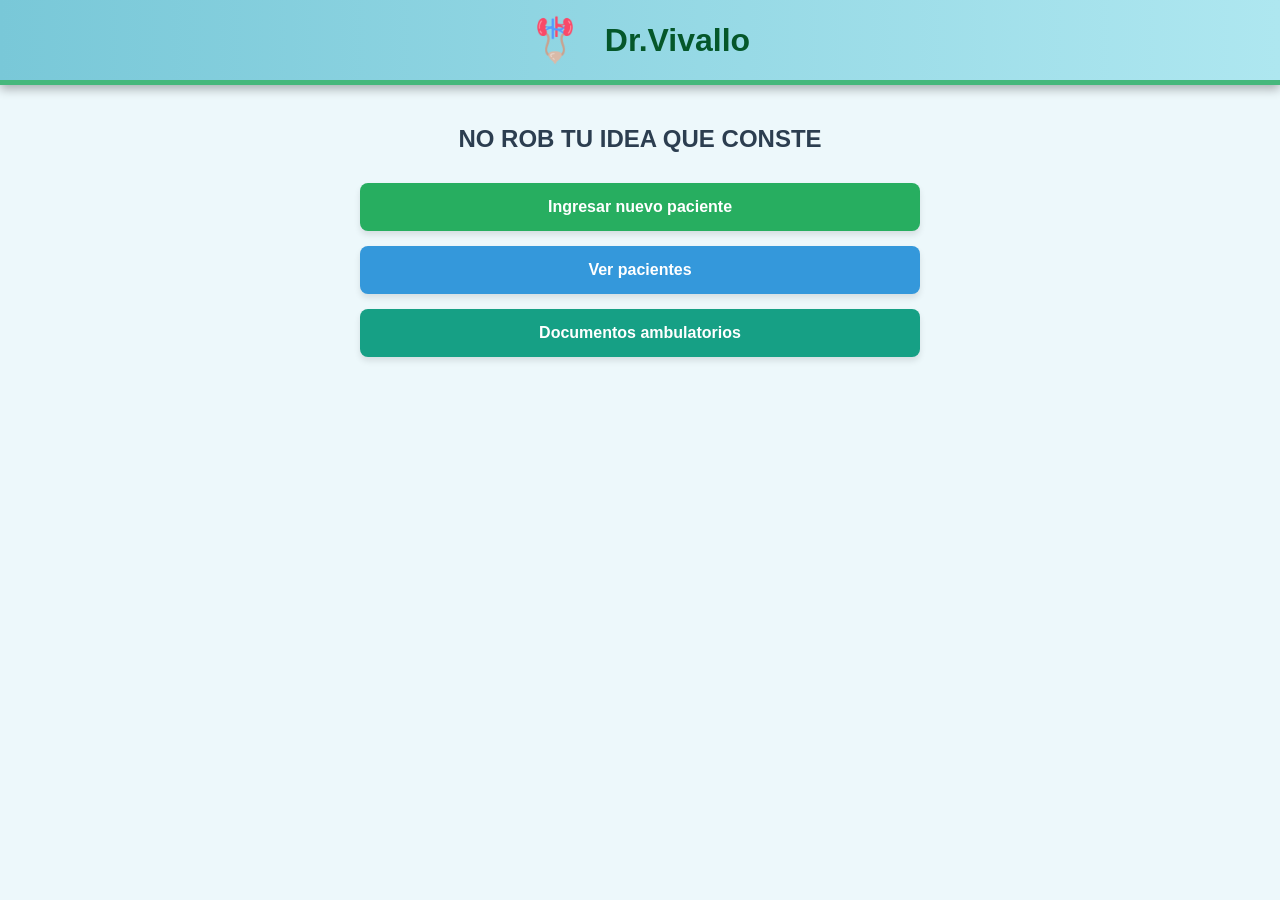
<file: index.html>
<!DOCTYPE html>
<html lang="es">
<head>
    <meta name="viewport" content="width=device-width, initial-scale=1.0">
    <meta charset="UTF-8">
    <link rel="stylesheet" href="estilos.css">
    <title>Nikolaus APP</title>
    <style>
        .menu-botones button {
            width: 100%;
            padding: 15px;
            margin-bottom: 15px;
            font-size: 16px;
            border-radius: 8px;
            border: none;
            cursor: pointer;
            font-weight: bold;
            display: flex;
            align-items: center;
            justify-content: center;
            gap: 10px;
        }
        .btn-nuevo { background-color: #27ae60; color: white; }
        .btn-activos { background-color: #3498db; color: white; }
        .btn-ambulatorio { background-color: #16a085; color: white; }
        .menu-botones button:hover { opacity: 0.9; transform: translateY(-2px); transition: 0.2s; }

        @media (max-width: 640px) {
            .menu-botones {
                margin-top: 20px !important;
            }
            .menu-botones button {
                padding: 14px;
                font-size: 15px;
            }
        }
    </style>
</head>

<body>
    <header class="app-header">
        <div style="display: flex; align-items: center; justify-content: center; gap: 10px;">
            <img src="urinario.png" alt="Logo Urinario" style="height: 50px;">
            <h1 style="color: rgb(5, 87, 42); margin: 0;">Dr.Vivallo</h1>
        </div>
    </header>

    <div class="main-content">
        <h2 style="text-align: center; color: #2c3e50;">NO ROB TU IDEA QUE CONSTE</h2>

        <div class="menu-botones" style="margin-top:30px; max-width: 560px; margin-left:auto; margin-right:auto;">
            <button class="btn-nuevo" onclick="window.location.href='nuevopaciente.html'">Ingresar nuevo paciente</button>
            <button class="btn-activos" onclick="window.location.href='pacientes.html'">Ver pacientes</button>
            <button class="btn-ambulatorio" onclick="window.location.href='recetas.html'">Documentos ambulatorios</button>
        </div>
    </div>

    <script>
        localStorage.setItem("rol", "usuario");
    </script>
</body>
</html>
</file>
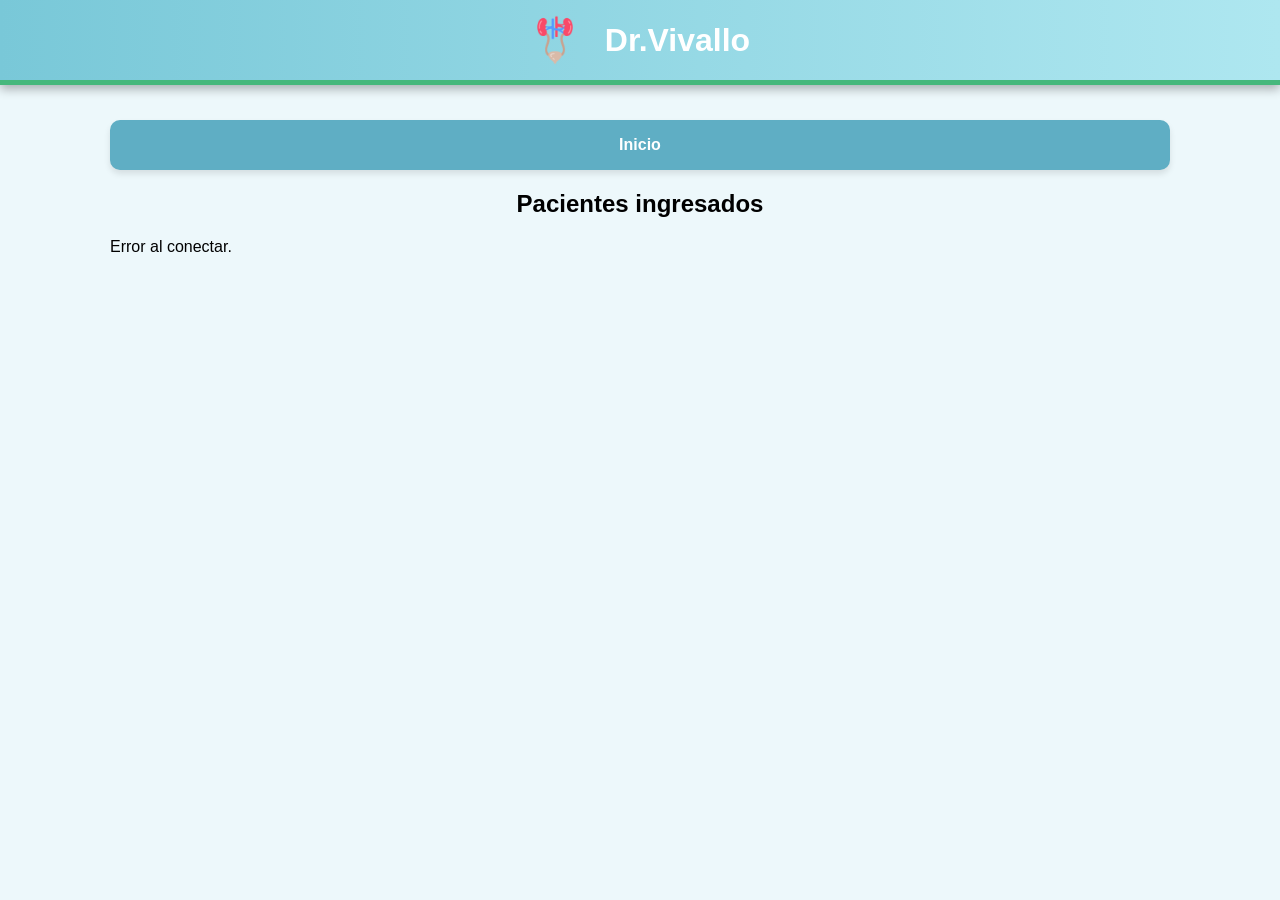
<file: documentos.html>
<!DOCTYPE html>
<html lang="es">
<head>
    <meta charset="UTF-8">
    <meta name="viewport" content="width=device-width, initial-scale=1.0">
    <title>Generar Documentos</title>
    <link rel="stylesheet" href="estilos.css">
    <style>
        :root {
            --verde-principal: #6fbf9d;
            --verde-suave: #e6f5ed;
            --verde-linea: #8cc7ab;
            --verde-texto: #2f6b58;
            --gris-texto: #4e6a61;
        }
        .selector-doc { display: grid; grid-template-columns: 1fr 1fr; gap: 15px; margin-top: 20px; }
        .btn-doc { padding: 20px; border-radius: 14px; border: 2px solid var(--verde-linea); background: linear-gradient(180deg, #ffffff 0%, #f4fbf7 100%); cursor: pointer; font-weight: bold; text-align: center; color: var(--verde-texto); }
        .btn-doc:hover { background: #edf8f1; }
        #contenedor-previa { display: none; margin-top: 20px; padding: 20px; background: #f9f9f9; border: 1px dashed #ccc; text-align: center; }
        #visualizador-hoja { display: flex; justify-content: center; }
        #visualizador-hoja iframe { width: 140mm; height: 198mm; border: 1px solid #dceee4; background: #fff; box-shadow: 0 0 10px rgba(0,0,0,0.08); }
        #area-impresion { display: none; background: linear-gradient(180deg, #f6fcf8 0%, #ffffff 18%); padding: 0; font-family: Georgia, "Times New Roman", serif; color: #000; text-align: left; box-shadow: 0 0 10px rgba(0,0,0,0.1); width: 140mm; min-height: 198mm; margin: 0 auto; box-sizing: border-box; overflow: hidden; border: 1px solid #dceee4; }
        @page { size: A5 portrait; margin: 10mm; }
        @media print {
            @page { size: A5 portrait; margin: 0; }
            html, body { width: 148mm; min-height: 210mm; margin: 0; padding: 0; }
            body * { display: none !important; }
            #contenedor-previa { display: block !important; padding: 0 !important; border: none !important; background: none !important; margin: 0 !important; }
            #area-impresion { display: block !important; position: absolute; left: 0; top: 0; width: 140mm; min-height: 198mm; box-shadow: none; padding: 0; border: none; margin: 0; }
        }
        .hoja-doc { min-height: 198mm; padding: 9mm 9mm 8mm; position: relative; box-sizing: border-box; display: flex; flex-direction: column; }
        .franja-doc { height: 6mm; background: linear-gradient(90deg, var(--verde-principal) 0%, #bde3cf 100%); margin: 0 -9mm 7mm; }
        .header-receta { display: flex; justify-content: space-between; gap: 10px; align-items: flex-start; padding-bottom: 5mm; border-bottom: 2px solid var(--verde-linea); margin-bottom: 5mm; }
        .marca-medica h2 { margin: 0; font-size: 20px; color: var(--verde-texto); letter-spacing: 0.2px; }
        .marca-medica p { margin: 2px 0 0; font-size: 10px; color: var(--gris-texto); letter-spacing: 1.8px; text-transform: uppercase; }
        .simbolo-medico { font-size: 31px; line-height: 1; color: var(--verde-principal); font-weight: bold; }
        .subtitulo-documento { display: flex; justify-content: space-between; align-items: center; gap: 10px; margin-bottom: 4mm; }
        .subtitulo-documento h3 { margin: 0; font-size: 12px; text-transform: uppercase; letter-spacing: 2.5px; color: var(--verde-texto); }
        .fecha-emision-doc { font-size: 10px; color: var(--gris-texto); }
        .datos-paciente { display: grid; grid-template-columns: 1fr 1fr; gap: 6px 12px; margin-bottom: 5mm; }
        .campo-linea { display: flex; align-items: flex-end; gap: 5px; min-width: 0; }
        .campo-linea .etiqueta { font-size: 10px; color: var(--gris-texto); white-space: nowrap; }
        .campo-linea .valor { flex: 1; min-height: 15px; border-bottom: 1px solid var(--verde-linea); font-size: 11px; color: #26473b; padding-bottom: 1px; }
        .rx-linea { display: flex; align-items: flex-start; gap: 8px; margin-bottom: 4mm; }
        .rx-marca { font-size: 26px; font-weight: bold; color: var(--verde-texto); line-height: 1; }
        #contenido-doc { min-height: 72mm; font-size: 13px; line-height: 1.45; white-space: pre-wrap; color: #243d34; }
        .checklist-examenes { display: none; margin-top: 14px; padding: 16px; border: 1px solid #d7e9df; border-radius: 12px; background: #f7fcf9; }
        .checklist-examenes h4 { margin: 0 0 12px; color: var(--verde-texto); }
        .lista-checks { display: grid; grid-template-columns: repeat(auto-fit, minmax(220px, 1fr)); gap: 10px 16px; }
        .item-check { display: flex; align-items: center; gap: 8px; color: #26473b; font-size: 15px; }
        .item-check input { width: 16px; height: 16px; accent-color: var(--verde-principal); }
        .campo-otros { margin-top: 14px; }
        .campo-otros label { display: block; margin-bottom: 6px; color: var(--verde-texto); font-weight: bold; }
        .campo-otros textarea { width: 100%; min-height: 90px; padding: 10px; border-radius: 8px; border: 1px solid #c7ddd2; font-size: 15px; resize: vertical; box-sizing: border-box; }
        .lista-examenes-impresion { display: grid; grid-template-columns: 1fr 1fr; gap: 6px 18px; width: 100%; }
        .examen-item-impresion { display: flex; align-items: flex-start; gap: 8px; break-inside: avoid; }
        .examen-casilla { font-size: 14px; line-height: 1.3; margin-top: 1px; }
        .examen-texto { flex: 1; white-space: normal; }
        .footer-receta { margin-top: auto; padding-top: 7mm; border-top: 1px solid #d8e8df; display: flex; justify-content: space-between; align-items: flex-end; gap: 14px; }
        .firma-area { width: 42%; text-align: center; }
        .firma-linea { border-top: 1px solid var(--verde-linea); margin-bottom: 6px; }
        .firma-area p { margin: 0; font-size: 10px; color: var(--gris-texto); }
        .medico-detalle { flex: 1; font-size: 10px; color: var(--gris-texto); }
        .medico-detalle p { margin: 3px 0; }
        @media (max-width: 700px) {
            .selector-doc { grid-template-columns: 1fr; }
            .datos-paciente { grid-template-columns: 1fr; }
            .lista-checks,
            .lista-examenes-impresion { grid-template-columns: 1fr; }
        }
    </style>
</head>
<body>
<header class="app-header">
    <h1>Receta Simple</h1>
</header>

<div class="main-content">
    <button class="btn-volver" onclick="window.location.href='pacientes.html'">Volver</button>
    <div id="info-paciente-cabecera" style="margin: 20px 0; font-weight: bold; color: #2c3e50;">
        Paciente: <strong id="nombre-display" style="color: #27ae60;">Cargando...</strong>
    </div>

    <div class="selector-doc" id="menu-inicial">
        <div class="btn-doc" onclick="generar('RECETA MEDICA')">Generar Receta</div>
        <div class="btn-doc" onclick="generar('ORDEN DE EXAMENES')">Orden de Examenes</div>
    </div>

    <div id="editor-documento" style="display:none; margin-top:20px;">
        <h3 id="titulo-redaccion">Redactar</h3>
        <textarea id="texto-doc" style="width:100%; height:220px; padding:10px; border-radius:8px; font-size:16px;" placeholder="Escriba las indicaciones aqui..."></textarea>
        <div id="checklist-examenes" class="checklist-examenes">
            <h4>Seleccione los examenes solicitados</h4>
            <div class="lista-checks">
                <label class="item-check"><input type="checkbox" value="Orina completa">Orina completa</label>
                <label class="item-check"><input type="checkbox" value="Hemograma">Hemograma</label>
                <label class="item-check"><input type="checkbox" value="Uroanalisis">Uroanalisis</label>
                <label class="item-check"><input type="checkbox" value="Urocultivo">Urocultivo</label>
                <label class="item-check"><input type="checkbox" value="Perfil bioquimico">Perfil bioquimico</label>
                <label class="item-check"><input type="checkbox" value="Creatinina">Creatinina</label>
                <label class="item-check"><input type="checkbox" value="BUN">BUN</label>
                <label class="item-check"><input type="checkbox" value="PCR">PCR</label>
                <label class="item-check"><input type="checkbox" value="VHS">VHS</label>
                <label class="item-check"><input type="checkbox" value="Electrolitos plasmaticos">Electrolitos plasmaticos</label>
            </div>
            <div class="campo-otros">
                <label for="otros-examenes">Otros examenes</label>
                <textarea id="otros-examenes" placeholder="Agregue otros examenes, uno por linea o separados por coma."></textarea>
            </div>
        </div>
        <div style="display:flex; gap:10px; margin-top:10px;">
            <button id="btn-previa" class="btn-guardar" style="flex:2;" onclick="previsualizar()">Ver Vista Previa</button>
            <button class="btn-volver" style="flex:1; margin:0; background:#95a5a6;" onclick="location.reload()">Cancelar</button>
        </div>
    </div>

    <div id="contenedor-previa">
        <p style="color:#e67e22; font-weight:bold; margin-bottom:15px;">Vista previa del documento:</p>
        <div id="visualizador-hoja"></div>
        <div style="margin-top:20px; display:flex; gap:10px; justify-content:center;">
            <button class="btn-guardar" style="background:#27ae60; padding:15px 30px;" onclick="imprimirDocumento()">Todo correcto, Imprimir</button>
            <button class="btn-volver" style="background:#34495e;" onclick="volverAEditar()">Editar texto</button>
        </div>
        <p id="status-guardado" style="font-size:12px; color:#7f8c8d; margin-top:10px;">Guardando copia en historial...</p>
    </div>
</div>

<div id="area-impresion">
    <div class="hoja-doc">
        <div class="franja-doc"></div>
        <div class="header-receta">
            <div class="marca-medica">
                <h2 id="medico-nombre-header"></h2>
                <p id="medico-profesion-header"></p>
            </div>
            <div class="simbolo-medico" aria-hidden="true">+</div>
        </div>
        <div class="subtitulo-documento">
            <h3 id="tipo-doc-titulo"></h3>
            <div class="fecha-emision-doc">Fecha: <span id="fecha-doc"></span></div>
        </div>

        <div class="datos-paciente">
            <div class="campo-linea"><span class="etiqueta">Paciente</span><span class="valor" id="paciente-doc"></span></div>
            <div class="campo-linea"><span class="etiqueta">RUT</span><span class="valor" id="rut-doc"></span></div>
            <div class="campo-linea"><span class="etiqueta">Nacimiento</span><span class="valor" id="fecha-nacimiento-doc"></span></div>
            <div class="campo-linea"><span class="etiqueta">Edad</span><span class="valor" id="edad-doc"></span></div>
            <div class="campo-linea" style="grid-column: 1 / -1;"><span class="etiqueta">Direccion</span><span class="valor" id="direccion-doc"></span></div>
        </div>

        <div class="rx-linea">
            <div class="rx-marca" id="rx-marca">Rx</div>
            <div id="contenido-doc"></div>
        </div>

        <div class="footer-receta">
            <div class="medico-detalle">
                <p id="medico-rut-header"></p>
                <p id="medico-registro-header"></p>
            </div>
            <div class="firma-area">
                <div class="firma-linea"></div>
                <p id="firma-medico-nombre"></p>
                <p>Firma y timbre medico</p>
            </div>
        </div>
    </div>
</div>

<script src="url.js"></script>
<script>
const URL = CONFIG.API_URL;
const pacienteActual = localStorage.getItem("pacienteActual");
const DATOS_MEDICO = {
    nombre: "Dr. Nikolaus Vivallo",
    rut: "19.456.116-4",
    profesion: "Medico Cirujano",
    registro: "541933"
};
let datosCompletosPaciente = { rut: "", fechaNacimiento: "", edad: "", direccion: "", telefono: "", correo: "" };

function normalizarFechaInput(valor) {
    if (!valor) return "";
    if (typeof valor === "string") {
        if (/^\d{4}-\d{2}-\d{2}$/.test(valor)) return valor;
        if (/^\d{4}-\d{2}-\d{2}T/.test(valor)) return valor.slice(0, 10);
        if (/^\d{1,2}\/\d{1,2}\/\d{4}$/.test(valor)) {
            const [dia, mes, anio] = valor.split("/");
            return `${anio}-${mes.padStart(2, "0")}-${dia.padStart(2, "0")}`;
        }
    }
    const fecha = new Date(valor);
    if (Number.isNaN(fecha.getTime())) return "";
    const anio = fecha.getFullYear();
    const mes = String(fecha.getMonth() + 1).padStart(2, "0");
    const dia = String(fecha.getDate()).padStart(2, "0");
    return `${anio}-${mes}-${dia}`;
}

function normalizarFecha(valor) {
    if (!valor) return "";
    if (typeof valor === "string" && /^\d{1,2}\/\d{1,2}\/\d{4}$/.test(valor)) return valor;
    const fechaIso = normalizarFechaInput(valor);
    if (!fechaIso) return valor;
    const [anio, mes, dia] = fechaIso.split("-");
    return `${dia}/${mes}/${anio}`;
}

function calcularEdadDesdeFecha(valor) {
    if (!valor) return "";
    const fechaIso = normalizarFechaInput(valor);
    if (!fechaIso) return "";
    const [anio, mes, dia] = fechaIso.split("-").map(Number);
    const hoy = new Date();
    let edad = hoy.getFullYear() - anio;
    const mesActual = hoy.getMonth() + 1;
    const diaActual = hoy.getDate();
    if (mesActual < mes || (mesActual === mes && diaActual < dia)) edad--;
    return edad >= 0 ? String(edad) : "";
}

function normalizarFechaRegistro(valor) {
    const fecha = new Date(valor);
    return Number.isNaN(fecha.getTime()) ? new Date(0) : fecha;
}

function obtenerRegistrosPaciente(data, nombrePaciente) {
    if (!Array.isArray(data)) return [];

    return data
        .map(fila => Array.isArray(fila) ? fila : [])
        .filter(fila => (fila[1] || "").toString().trim() === nombrePaciente)
        .map(fila => ({
            fecha: normalizarFechaRegistro(fila[0]),
            rut: (fila[2] || "").toString().trim(),
            fechaNacimiento: (fila[3] || "").toString().trim(),
            edad: (fila[4] || "").toString().trim(),
            direccion: (fila[5] || "").toString().trim(),
            telefono: (fila[6] || "").toString().trim(),
            correo: (fila[7] || "").toString().trim()
        }))
        .sort((a, b) => a.fecha - b.fecha);
}

function enviarDatosAppsScript(datos) {
    const payload = JSON.stringify(datos);

    if (navigator.sendBeacon) {
        const blob = new Blob([payload], { type: "text/plain;charset=UTF-8" });
        const enviado = navigator.sendBeacon(URL, blob);
        return enviado ? Promise.resolve() : Promise.reject(new Error("No se pudo encolar el envio."));
    }

    return fetch(URL, {
        method: "POST",
        mode: "no-cors",
        headers: { "Content-Type": "text/plain;charset=UTF-8" },
        body: payload
    }).then(() => undefined);
}

if (!pacienteActual) window.location.href = "pacientes.html";
document.getElementById("nombre-display").innerText = pacienteActual;
fetch(URL)
    .then(res => res.json())
    .then(data => {
        const registros = obtenerRegistrosPaciente(data, pacienteActual);
        if (registros.length) {
            const perfil = registros[0];
            datosCompletosPaciente = {
                rut: perfil.rut || "",
                fechaNacimiento: perfil.fechaNacimiento || "",
                edad: perfil.edad || "",
                direccion: perfil.direccion || "",
                telefono: perfil.telefono || "",
                correo: perfil.correo || ""
            };
        }
    })
    .catch(err => {
        console.error("No se pudieron cargar los datos del paciente:", err);
    });

function generar(tipo) {
    const esReceta = tipo === "RECETA MEDICA";
    document.getElementById("menu-inicial").style.display = "none";
    document.getElementById("tipo-doc-titulo").innerText = tipo;
    document.getElementById("titulo-redaccion").innerText = "Redactando " + tipo;
    document.getElementById("editor-documento").style.display = "block";
    document.getElementById("texto-doc").style.display = esReceta ? "block" : "none";
    document.getElementById("checklist-examenes").style.display = esReceta ? "none" : "block";
    document.getElementById("texto-doc").placeholder = esReceta
        ? "Escriba cada medicamento con nombre, dosis, forma farmaceutica, concentracion y periodo de tratamiento."
        : "Escriba las indicaciones aqui...";
    if (esReceta) {
        document.getElementById("texto-doc").focus();
    } else {
        limpiarChecklistExamenes();
        document.getElementById("otros-examenes").focus();
    }
}

function limpiarChecklistExamenes() {
    document.querySelectorAll("#checklist-examenes input[type='checkbox']").forEach(input => {
        input.checked = false;
    });
    document.getElementById("otros-examenes").value = "";
}

function obtenerExamenesSeleccionados() {
    const seleccionados = Array.from(document.querySelectorAll("#checklist-examenes input[type='checkbox']:checked"))
        .map(input => input.value.trim())
        .filter(Boolean);
    const otros = document.getElementById("otros-examenes").value
        .split(/\n|,/)
        .map(item => item.trim())
        .filter(Boolean);

    return [...new Set([...seleccionados, ...otros])];
}

function construirContenidoExamenes(examenes) {
    return examenes.map(item => `[x] ${item}`).join("\n");
}

function renderizarExamenesEnVistaPrevia(examenes) {
    const contenedor = document.getElementById("contenido-doc");
    contenedor.innerHTML = "";

    const lista = document.createElement("div");
    lista.className = "lista-examenes-impresion";

    examenes.forEach(examen => {
        const fila = document.createElement("div");
        fila.className = "examen-item-impresion";

        const casilla = document.createElement("span");
        casilla.className = "examen-casilla";
        casilla.textContent = "[x]";

        const texto = document.createElement("span");
        texto.className = "examen-texto";
        texto.textContent = examen;

        fila.appendChild(casilla);
        fila.appendChild(texto);
        lista.appendChild(fila);
    });

    contenedor.appendChild(lista);
}

function previsualizar() {
    const fechaNacimiento = normalizarFecha(datosCompletosPaciente.fechaNacimiento) || "No registrada";
    const edad = datosCompletosPaciente.edad || calcularEdadDesdeFecha(datosCompletosPaciente.fechaNacimiento) || "No registrada";
    const tipoDoc = document.getElementById("tipo-doc-titulo").innerText;
    const esReceta = tipoDoc === "RECETA MEDICA";
    const texto = document.getElementById("texto-doc").value.trim();
    const examenes = esReceta ? [] : obtenerExamenesSeleccionados();
    const contenido = esReceta ? texto : construirContenidoExamenes(examenes);

    if (!contenido) {
        return alert(esReceta ? "Por favor, escriba el contenido del documento." : "Seleccione al menos un examen o agregue uno en 'Otros examenes'.");
    }

    document.getElementById("paciente-doc").innerText = pacienteActual;
    document.getElementById("rut-doc").innerText = datosCompletosPaciente.rut || "No registrado";
    document.getElementById("fecha-nacimiento-doc").innerText = fechaNacimiento;
    document.getElementById("edad-doc").innerText = edad;
    document.getElementById("direccion-doc").innerText = datosCompletosPaciente.direccion || "No registrada";
    document.getElementById("fecha-doc").innerText = new Date().toLocaleDateString("es-CL");
    if (esReceta) {
        document.getElementById("contenido-doc").innerText = contenido;
    } else {
        renderizarExamenesEnVistaPrevia(examenes);
    }
    document.getElementById("rx-marca").style.display = esReceta ? "block" : "none";

    document.getElementById("medico-nombre-header").innerText = DATOS_MEDICO.nombre;
    document.getElementById("medico-rut-header").innerText = "RUT: " + DATOS_MEDICO.rut;
    document.getElementById("medico-profesion-header").innerText = DATOS_MEDICO.profesion;
    document.getElementById("medico-registro-header").innerText = "Registro Nacional de Prestadores: " + DATOS_MEDICO.registro;
    document.getElementById("firma-medico-nombre").innerText = DATOS_MEDICO.nombre;

    document.getElementById("editor-documento").style.display = "none";
    document.getElementById("contenedor-previa").style.display = "block";
    document.getElementById("area-impresion").style.display = "none";
    renderizarVistaPreviaDocumento();

    guardarCopiaAutomatica(contenido);
}

function guardarCopiaAutomatica(texto) {
    const tipoDoc = document.getElementById("tipo-doc-titulo").innerText;
    const statusMsg = document.getElementById("status-guardado");

    const datos = {
        nombre: pacienteActual,
        accion: "guardarDocumento",
        tipo: tipoDoc,
        contenido: texto
    };

    enviarDatosAppsScript(datos)
    .then(() => {
        statusMsg.innerText = "Copia guardada en el historial del paciente.";
        statusMsg.style.color = "#27ae60";
    })
    .catch(err => {
        console.error("Error al guardar copia:", err);
        statusMsg.innerText = "No se pudo guardar la copia en el historial.";
        statusMsg.style.color = "#e74c3c";
    });
}

function volverAEditar() {
    document.getElementById("contenedor-previa").style.display = "none";
    document.getElementById("area-impresion").style.display = "none";
    document.getElementById("visualizador-hoja").innerHTML = "";
    document.getElementById("editor-documento").style.display = "block";
    document.getElementById("status-guardado").innerText = "Guardando copia en historial...";
    document.getElementById("status-guardado").style.color = "#7f8c8d";
}

function imprimirDocumento() {
    const htmlDocumento = construirHtmlImpresionDocumento();
    if (!htmlDocumento) {
        alert("Primero genere la vista previa del documento.");
        return;
    }

    const popup = window.open("", "_blank", "width=900,height=1200");
    if (!popup) {
        alert("El navegador bloqueo la ventana de impresion. Permita ventanas emergentes e intente nuevamente.");
        return;
    }

    popup.document.open();
    popup.document.write(htmlDocumento);
    popup.document.close();
    popup.focus();

    setTimeout(() => {
        popup.print();
        popup.close();
    }, 300);
}

function renderizarVistaPreviaDocumento() {
    const htmlDocumento = construirHtmlImpresionDocumento();
    const visualizador = document.getElementById("visualizador-hoja");
    visualizador.innerHTML = "";
    if (!htmlDocumento) return;

    const iframe = document.createElement("iframe");
    iframe.setAttribute("title", "Vista previa del documento");
    iframe.srcdoc = htmlDocumento;
    visualizador.appendChild(iframe);
}

function construirHtmlImpresionDocumento() {
    const area = document.getElementById("area-impresion");
    if (!area) return "";

    const estilosLocales = Array.from(document.querySelectorAll("style"))
        .map(style => quitarMediaPrint(style.innerHTML))
        .join("\n");

    return `<!DOCTYPE html>
<html lang="es">
<head>
    <meta charset="UTF-8">
    <meta name="viewport" content="width=device-width, initial-scale=1.0">
    <style>
        ${estilosLocales}
        body {
            margin: 0;
            padding: 0;
            background: #ffffff;
            display: flex;
            justify-content: center;
            align-items: flex-start;
        }
        #area-impresion {
            display: block !important;
            margin: 0 auto !important;
            box-shadow: none !important;
            border: none !important;
            width: 140mm !important;
            min-height: 198mm !important;
        }
        @page {
            size: A5 portrait;
            margin: 0;
        }
    </style>
</head>
<body>
    ${area.outerHTML}
</body>
</html>`;
}

function quitarMediaPrint(css) {
    const patron = "@media print";
    let resultado = "";
    let indice = 0;

    while (indice < css.length) {
        const inicio = css.indexOf(patron, indice);
        if (inicio === -1) {
            resultado += css.slice(indice);
            break;
        }

        resultado += css.slice(indice, inicio);

        let abre = css.indexOf("{", inicio);
        if (abre === -1) break;

        let nivel = 1;
        let cursor = abre + 1;
        while (cursor < css.length && nivel > 0) {
            if (css[cursor] === "{") nivel++;
            if (css[cursor] === "}") nivel--;
            cursor++;
        }

        indice = cursor;
    }

    return resultado;
}
</script>
</body>
</html>
</file>
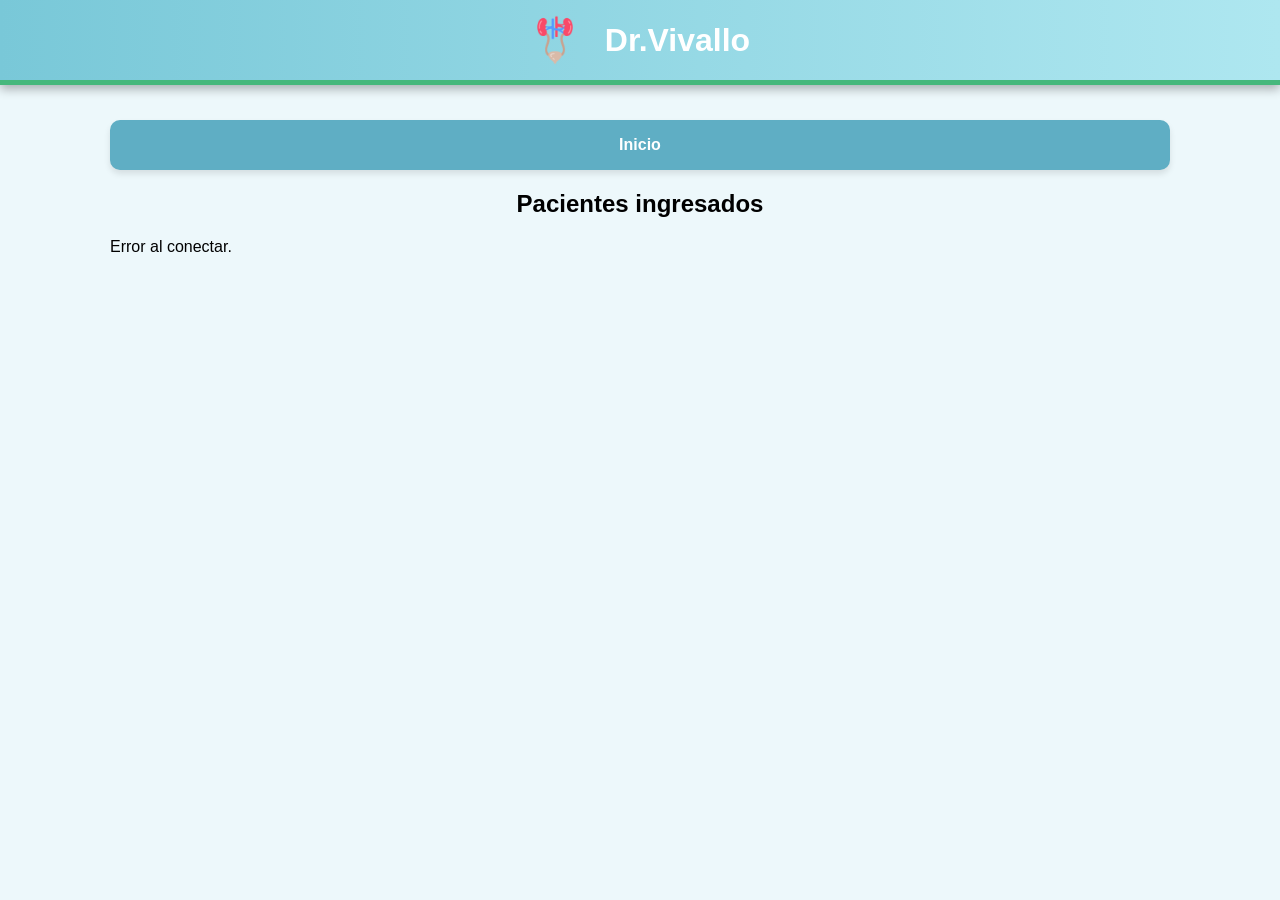
<file: evolución.html>
<!DOCTYPE html>
<html lang="es">
<head>
  <meta charset="UTF-8">
  <meta name="viewport" content="width=device-width, initial-scale=1.0">
  <title>Evolucion Inicial</title>
  <link rel="stylesheet" href="estilos.css">
  <style>
    .box{background:#fff;border:1px solid #dfe6ec;border-radius:12px;padding:16px;margin-bottom:16px}
    .paciente-box{background:#f8f9fa;border-left:8px solid #27ae60}
    .datos-secundarios{font-size:14px;color:#7f8c8d;line-height:1.6}
    .grid{display:grid;grid-template-columns:repeat(2,minmax(0,1fr));gap:12px}
    .grid3{display:grid;grid-template-columns:repeat(3,minmax(0,1fr));gap:12px}
    .campo{margin-bottom:12px}
    .campo label{display:block;font-weight:600;margin-bottom:6px;color:#2c3e50}
    .campo input,.campo select,.campo textarea{width:100%;padding:10px;border:1px solid #ccd6dd;border-radius:8px;box-sizing:border-box;font:inherit}
    .campo textarea{min-height:84px;resize:vertical}
    .fila{display:flex;align-items:center;gap:12px;flex-wrap:wrap;margin-bottom:10px}
    .fila strong{min-width:140px;color:#2c3e50}
    .fila label{display:inline-flex;align-items:center;gap:6px}
    .sub{background:#fafcfd;border:1px solid #e6edf2;border-radius:10px;padding:12px;margin-top:12px}
    .oculto{display:none}
    .badge{display:inline-block;background:#eef4f7;border-radius:999px;padding:6px 10px;font-size:13px;font-weight:600;color:#2c3e50;margin:4px 8px 0 0}
    #resultado{min-height:240px}
    @media (max-width:760px){.grid,.grid3{grid-template-columns:1fr}.fila strong{min-width:100%}}
  </style>
</head>
<body>
  <header class="app-header">
    <a href="index.html" style="text-decoration:none;display:flex;align-items:center;gap:10px;">
      <img src="urinario.png" alt="Logo Urinario" style="height:50px;cursor:pointer;">
      <h1 style="color:white;margin:0;">Dr.Vivallo</h1>
    </a>
  </header>

  <div class="main-content">
    <button class="btn-volver" onclick="window.location.href='pacientes.html'">Volver al Historial</button>
    <hr>

    <div class="box paciente-box">
      <strong>Ficha de atencion:</strong>
      <div id="nombre-paciente" style="font-size:22px;color:#2c3e50;font-weight:bold;">Cargando nombre...</div>
      <div id="detalles-paciente" class="datos-secundarios">Buscando datos del paciente...</div>
    </div>

    <div class="box">
      <h3>Evolucion Inicial</h3>
      <div class="grid">
        <div class="campo">
          <label for="motivo">Motivo de consulta</label>
          <textarea id="motivo"></textarea>
        </div>
        <div>
          <div class="campo">
            <label for="morbidos">Antecedentes morbidos</label>
            <textarea id="morbidos"></textarea>
          </div>
          <div class="campo">
            <label for="quirurgicos">Antecedentes quirurgicos</label>
            <textarea id="quirurgicos"></textarea>
          </div>
          <div class="fila">
            <strong>Alergias</strong>
            <label><input type="radio" name="alergias" value="Si">Si</label>
            <label><input type="radio" name="alergias" value="No">No</label>
          </div>
          <div id="alergias_box" class="campo oculto">
            <label for="alergias_detalle">Detalle alergia</label>
            <input id="alergias_detalle" placeholder="Ej: Penicilina">
          </div>
        </div>
      </div>
    </div>

    <div class="box">
      <h3>Signos Vitales</h3>
      <div class="grid3">
        <div class="campo"><label for="fc">FC</label><input type="number" id="fc" min="0"></div>
        <div class="campo"><label for="pas">PA sistolica</label><input type="number" id="pas" min="0"></div>
        <div class="campo"><label for="pad">PA diastolica</label><input type="number" id="pad" min="0"></div>
        <div class="campo"><label for="sat">SatO2</label><input type="number" id="sat" min="0" max="100"></div>
        <div class="campo">
          <label for="fio2_tipo">FiO2</label>
          <select id="fio2_tipo">
            <option value="">Seleccionar</option>
            <option value="Aire ambiental">Aire ambiental</option>
            <option value="Dispositivo">Con dispositivo</option>
          </select>
        </div>
        <div id="fio2_box" class="campo oculto"><label for="fio2_detalle">Detalle dispositivo</label><input id="fio2_detalle" placeholder="Ej: Naricera 2 LTS"></div>
      </div>
      <div>
        <span class="badge" id="fc_estado">FC: pendiente</span>
        <span class="badge" id="pa_estado">PA: pendiente</span>
        <span class="badge" id="hde_estado">HDE: pendiente</span>
      </div>
    </div>

    <div class="box">
      <h3>Abdomen</h3>
      <div class="fila"><strong>Blando</strong><label><input type="radio" name="abd_blando" value="Si">Si</label><label><input type="radio" name="abd_blando" value="No">No</label></div>
      <div class="fila"><strong>Depresible</strong><label><input type="radio" name="abd_depresible" value="Si">Si</label><label><input type="radio" name="abd_depresible" value="No">No</label></div>
      <div class="fila"><strong>Indoloro</strong><label><input type="radio" name="abd_indoloro" value="Si">Si</label><label><input type="radio" name="abd_indoloro" value="No">No</label></div>
      <div class="fila"><strong>Masas palpables</strong><label><input type="radio" name="abd_masas" value="Si">Si</label><label><input type="radio" name="abd_masas" value="No">No</label></div>
      <div id="abd_masas_box" class="campo oculto"><label for="abd_lugar">Lugar de la masa palpable</label><input id="abd_lugar" placeholder="Ej: Fosa iliaca derecha"></div>
    </div>

    <div class="box">
      <h3>Examen Fisico</h3>
      <div class="campo"><label for="examen">Observaciones</label><textarea id="examen"></textarea></div>
    </div>

    <div class="box">
      <h3>Genitales</h3>
      <div class="fila"><strong>Globo vesical</strong><label><input type="radio" name="globo" value="Si">Si</label><label><input type="radio" name="globo" value="No">No</label></div>
      <div class="fila"><strong>Presenta Foley</strong><label><input type="radio" name="foley" value="Si">Si</label><label><input type="radio" name="foley" value="No">No</label></div>
      <div id="foley_box" class="sub oculto">
        <div class="grid3">
          <div class="campo"><label for="foley_fr">French (FR)</label><input type="number" id="foley_fr" min="0"></div>
          <div class="campo"><label for="foley_lumenes">Lumenes</label><select id="foley_lumenes"><option value=""></option><option>2 lumenes</option><option>3 lumenes</option></select></div>
          <div class="campo"><label for="foley_contenido">Contenido</label><select id="foley_contenido"><option value=""></option><option>Hematico</option><option>Coluria</option><option>Ambar</option><option>Normal</option><option>Orina purpura</option></select></div>
        </div>
        <div class="grid">
          <div class="fila"><strong>En situ</strong><label><input type="radio" name="foley_situ" value="Si">Si</label><label><input type="radio" name="foley_situ" value="No">No</label></div>
          <div class="campo"><label for="foley_aspecto">Aspecto</label><select id="foley_aspecto"><option value=""></option><option>Limpida</option><option>Turbia</option><option>Sedimento</option><option>Fetida</option></select></div>
        </div>
      </div>
    </div>

    <div class="box">
      <h3>Drenajes</h3>
      <div class="fila"><strong>Presenta drenajes</strong><label><input type="radio" name="drenajes" value="Si">Si</label><label><input type="radio" name="drenajes" value="No">No</label></div>
      <div id="drenajes_box" class="sub oculto">
        <div class="grid3">
          <div class="campo"><label for="d_tipo">Tipo</label><input id="d_tipo"></div>
          <div class="campo"><label for="d_contenido">Contenido</label><input id="d_contenido"></div>
          <div class="fila"><strong>Aspirativo</strong><label><input type="radio" name="d_asp" value="Si">Si</label><label><input type="radio" name="d_asp" value="No">No</label></div>
        </div>
      </div>
    </div>

    <div class="box">
      <h3>Debito o Balance</h3>
      <div class="grid">
        <div class="sub" style="margin-top:0">
          <h4>Foley</h4>
          <div class="grid3">
            <div class="campo"><label for="f_ml">ML en 24 horas</label><input type="number" id="f_ml" min="0"></div>
            <div class="campo"><label>Periodo</label><input value="24 horas" readonly></div>
            <div class="campo"><label for="f_mlhr">ML/hr</label><input id="f_mlhr" readonly></div>
          </div>
        </div>
        <div class="sub" style="margin-top:0">
          <h4>Drenajes</h4>
          <div class="grid3">
            <div class="campo"><label for="d_ml">ML en 24 horas</label><input type="number" id="d_ml" min="0"></div>
            <div class="campo"><label>Periodo</label><input value="24 horas" readonly></div>
            <div class="campo"><label for="d_mlhr">ML/hr</label><input id="d_mlhr" readonly></div>
          </div>
        </div>
      </div>
    </div>

    <div class="box">
      <h3>Resumen Clinico Generado</h3>
      <textarea id="resultado" class="textarea-evolucion"></textarea>
    </div>

    <button class="btn-guardar" onclick="guardarEvolucion()">Guardar en Ficha Clinica</button>
    <br><br>
    <button onclick="window.history.back()" style="background:none;border:none;color:#7f8c8d;cursor:pointer;text-decoration:underline;">Cancelar y volver</button>
  </div>

  <script src="url.js"></script>
  <script>
    const URL = CONFIG.API_URL;
    const pacienteActual = localStorage.getItem("pacienteActual");
    let resumenEditadoManualmente = false;
    let edadPaciente = "N/A";

    function normalizarFechaInput(valor){
      if(!valor) return "";
      if(typeof valor === "string"){
        if(/^\d{4}-\d{2}-\d{2}$/.test(valor)) return valor;
        if(/^\d{4}-\d{2}-\d{2}T/.test(valor)) return valor.slice(0,10);
        if(/^\d{1,2}\/\d{1,2}\/\d{4}$/.test(valor)){
          const [dia, mes, anio] = valor.split("/");
          return `${anio}-${mes.padStart(2,"0")}-${dia.padStart(2,"0")}`;
        }
      }
      const fecha = new Date(valor);
      if(Number.isNaN(fecha.getTime())) return "";
      const anio = fecha.getFullYear();
      const mes = String(fecha.getMonth()+1).padStart(2,"0");
      const dia = String(fecha.getDate()).padStart(2,"0");
      return `${anio}-${mes}-${dia}`;
    }

    function formatearFechaNacimiento(valor){
      const fechaIso = normalizarFechaInput(valor);
      if(!fechaIso) return "N/A";
      const [anio, mes, dia] = fechaIso.split("-");
      return `${dia}/${mes}/${anio}`;
    }

    function calcularEdadDesdeFecha(valor){
      const fechaIso = normalizarFechaInput(valor);
      if(!fechaIso) return "N/A";
      const [anio, mes, dia] = fechaIso.split("-").map(Number);
      const hoy = new Date();
      let edad = hoy.getFullYear() - anio;
      const mesActual = hoy.getMonth() + 1;
      const diaActual = hoy.getDate();
      if(mesActual < mes || (mesActual === mes && diaActual < dia)) edad--;
      return edad >= 0 ? String(edad) : "N/A";
    }

    const radio = n => document.querySelector(`input[name="${n}"]:checked`)?.value || "";
    const txt = id => document.getElementById(id).value.trim();
    const na = v => v || "N/A";
    const tieneValor = v => String(v ?? "").trim() !== "";
    const agregarLinea = (arr, etiqueta, valor) => {
      if (tieneValor(valor)) arr.push(`${etiqueta}: ${valor}.`);
    };
    const agregarSeccion = (arr, titulo, lineas) => {
      const lineasValidas = lineas.filter(Boolean);
      if (!lineasValidas.length) return;
      if (arr.length) arr.push("");
      arr.push(titulo);
      arr.push(...lineasValidas);
    };

    function fcEstado(v){const n=Number(v);if(!n)return "";if(n<60)return `Bradicardico (${n})`;if(n>100)return `Taquicardico (${n})`;return `Normocardico (${n})`;}
    function paEstado(s,d){s=Number(s);d=Number(d);if(!s||!d)return "";if(s>180||d>120)return `Crisis hipertensiva (${s}/${d} mmHg)`;if(s>=140||d>=90)return `HTA nivel 2 (${s}/${d} mmHg)`;if((s>=130&&s<=139)||(d>=80&&d<=89))return `HTA nivel 1 (${s}/${d} mmHg)`;if(s>=120&&s<=129&&d<80)return `Presion elevada (${s}/${d} mmHg)`;if(s<120&&d<80)return `Normal (${s}/${d} mmHg)`;return `${s}/${d} mmHg`;}
    function hde(){const fc=Number(txt("fc")),s=Number(txt("pas")),d=Number(txt("pad")),sat=Number(txt("sat"));if(!fc||!s||!d||!sat)return "";return fc>=60&&fc<=100&&s<140&&d<90&&sat>=96?"Hemodinamicamente estable (HDE)":"No HDE";}
    function calc24h(mlId,outId){const ml=Number(txt(mlId)),o=document.getElementById(outId);if(!ml){o.value="";return "";}const r=(ml/24).toFixed(2);o.value=r;return r;}

    function actualizarUI(){
      document.getElementById("alergias_box").classList.toggle("oculto", radio("alergias") !== "Si");
      document.getElementById("fio2_box").classList.toggle("oculto", txt("fio2_tipo") !== "Dispositivo");
      document.getElementById("abd_masas_box").classList.toggle("oculto", radio("abd_masas") !== "Si");
      document.getElementById("foley_box").classList.toggle("oculto", radio("foley") !== "Si");
      document.getElementById("drenajes_box").classList.toggle("oculto", radio("drenajes") !== "Si");
      document.getElementById("fc_estado").textContent = "FC: " + (fcEstado(txt("fc")) || "pendiente");
      document.getElementById("pa_estado").textContent = "PA: " + (paEstado(txt("pas"), txt("pad")) || "pendiente");
      document.getElementById("hde_estado").textContent = "HDE: " + (hde() || "pendiente");
    }

    function construirResumen(){
      const fio2 = txt("fio2_tipo")==="Dispositivo" ? `Dispositivo (${na(txt("fio2_detalle"))})` : txt("fio2_tipo");
      const fMlHr = calc24h("f_ml","f_mlhr");
      const dMlHr = calc24h("d_ml","d_mlhr");
      const resumen = ["EVOLUCION INICIAL"];
      const encabezado = [];

      if (tieneValor(pacienteActual)) encabezado.push(`Nombre paciente: ${pacienteActual}.`);
      if (tieneValor(edadPaciente) && edadPaciente !== "N/A") encabezado.push(`Edad: ${edadPaciente}.`);
      agregarLinea(encabezado, "Motivo de consulta", txt("motivo"));
      agregarLinea(encabezado, "Antecedentes morbidos", txt("morbidos"));
      agregarLinea(encabezado, "Antecedentes quirurgicos", txt("quirurgicos"));

      if (radio("alergias") === "Si" && tieneValor(txt("alergias_detalle"))) {
        encabezado.push(`Alergias: ${txt("alergias_detalle")}.`);
      } else if (radio("alergias") === "No") {
        encabezado.push("Alergias: No.");
      }

      if (encabezado.length) {
        resumen.push(...encabezado);
      }

      const signos = [];
      if (tieneValor(txt("fc"))) agregarLinea(signos, "FC", fcEstado(txt("fc")) || txt("fc"));
      if (tieneValor(txt("pas")) && tieneValor(txt("pad"))) agregarLinea(signos, "PA", paEstado(txt("pas"), txt("pad")) || `${txt("pas")}/${txt("pad")} mmHg`);
      if (tieneValor(txt("sat"))) agregarLinea(signos, "SatO2", `${txt("sat")}%`);
      if (tieneValor(txt("fio2_tipo"))) agregarLinea(signos, "FiO2", fio2);
      if ((tieneValor(txt("fc")) || tieneValor(txt("pas")) || tieneValor(txt("pad")) || tieneValor(txt("sat"))) && hde()) {
        agregarLinea(signos, "Estado hemodinamico", hde());
      }
      agregarSeccion(resumen, "Signos vitales:", signos);

      const abdomen = [];
      const abdomenBasico = [
        radio("abd_blando") ? `Blando: ${radio("abd_blando")}` : "",
        radio("abd_depresible") ? `Depresible: ${radio("abd_depresible")}` : "",
        radio("abd_indoloro") ? `Indoloro: ${radio("abd_indoloro")}` : ""
      ].filter(Boolean).join(". ");
      if (abdomenBasico) abdomen.push(`${abdomenBasico}.`);
      if (radio("abd_masas") === "Si") {
        abdomen.push(`Masas palpables: Si${txt("abd_lugar") ? ", lugar: " + txt("abd_lugar") : ""}.`);
      } else if (radio("abd_masas") === "No") {
        abdomen.push("Masas palpables: No.");
      }
      agregarSeccion(resumen, "Abdomen:", abdomen);

      const examen = txt("examen");
      agregarSeccion(resumen, "Examen fisico:", examen ? [`${examen}.`] : []);

      const genitales = [];
      if (radio("globo")) genitales.push(`Globo vesical: ${radio("globo")}.`);
      if (radio("foley")) genitales.push(`Foley: ${radio("foley")}.`);
      if (radio("foley") === "Si") {
        const detallesFoley = [
          radio("foley_situ") ? `Foley en situ: ${radio("foley_situ")}` : "",
          txt("foley_fr") ? `FR: ${txt("foley_fr")}` : "",
          txt("foley_lumenes") ? `Lumenes: ${txt("foley_lumenes")}` : "",
          txt("foley_contenido") ? `Contenido: ${txt("foley_contenido")}` : "",
          txt("foley_aspecto") ? `Aspecto: ${txt("foley_aspecto")}` : ""
        ].filter(Boolean).join(". ");
        if (detallesFoley) genitales.push(`${detallesFoley}.`);
      }
      agregarSeccion(resumen, "Genitales:", genitales);

      const drenajes = [];
      if (radio("drenajes")) drenajes.push(`Presenta drenajes: ${radio("drenajes")}.`);
      if (radio("drenajes") === "Si") {
        const detallesDrenaje = [
          txt("d_tipo") ? `Tipo: ${txt("d_tipo")}` : "",
          txt("d_contenido") ? `Contenido: ${txt("d_contenido")}` : "",
          radio("d_asp") ? `Aspirativo: ${radio("d_asp")}` : ""
        ].filter(Boolean).join(". ");
        if (detallesDrenaje) drenajes.push(`${detallesDrenaje}.`);
      }
      agregarSeccion(resumen, "Drenajes:", drenajes);

      const balance = [];
      if (txt("f_ml") || fMlHr) balance.push(`Foley: ${na(txt("f_ml"))} ml en 24 horas. Calculo: ${na(fMlHr)} ml/hr.`);
      if (txt("d_ml") || dMlHr) balance.push(`Drenajes: ${na(txt("d_ml"))} ml en 24 horas. Calculo: ${na(dMlHr)} ml/hr.`);
      agregarSeccion(resumen, "Debito o balance:", balance);

      return resumen.join("\n");
    }

    function sync(){if(resumenEditadoManualmente)return;actualizarUI();document.getElementById("resultado").value=construirResumen();}

    function cargarDatosPaciente(){
      fetch(URL).then(r=>r.json()).then(data=>{
        const registro = data.find(fila => fila[1] === pacienteActual);
        if(registro){
          const fechaNacimiento = formatearFechaNacimiento(registro[3]);
          edadPaciente = registro[4] || calcularEdadDesdeFecha(registro[3]);
          document.getElementById("detalles-paciente").innerHTML = `<b>RUT:</b> ${registro[2] || "N/A"} | <b>Fecha de nacimiento:</b> ${fechaNacimiento} <br><b>Edad:</b> ${edadPaciente} anos | <b>Direccion:</b> ${registro[5] || "N/A"}`;
          sync();
        } else {
          document.getElementById("detalles-paciente").innerText = "No se encontraron datos basicos del paciente.";
        }
      }).catch(()=>{
        document.getElementById("detalles-paciente").innerText = "Error de conexion con la base de datos.";
      });
    }

    function enviarDatosAppsScript(datos){
      const payload = JSON.stringify(datos);
      if(navigator.sendBeacon){
        const blob = new Blob([payload], { type: "text/plain;charset=UTF-8" });
        const ok = navigator.sendBeacon(URL, blob);
        return ok ? Promise.resolve() : Promise.reject(new Error("No se pudo encolar el envio."));
      }
      return fetch(URL,{method:"POST",mode:"no-cors",headers:{"Content-Type":"text/plain;charset=UTF-8"},body:payload}).then(()=>undefined);
    }

    function guardarEvolucion(){
      const evolucion = document.getElementById("resultado").value.trim();
      if(!evolucion || evolucion === "EVOLUCION INICIAL"){ alert("Completa la evolucion inicial antes de guardar."); return; }
      const btn = document.querySelector(".btn-guardar");
      btn.innerText = "Guardando en ficha...";
      btn.disabled = true;
      enviarDatosAppsScript({ nombre: pacienteActual, accion: "guardarEvolucion", evolucion })
        .then(()=>{ alert("Evolucion guardada correctamente."); window.location.href = "pacientes.html"; })
        .catch(err=>{ alert("Error al guardar: " + err); btn.innerText = "Guardar en Ficha Clinica"; btn.disabled = false; });
    }

    if(!pacienteActual){ alert("Error: No se ha seleccionado un paciente."); window.location.href = "pacientes.html"; }
    else { document.getElementById("nombre-paciente").innerText = pacienteActual; cargarDatosPaciente(); }

    document.querySelectorAll("input,select,textarea").forEach(el=>{
      if(el.id === "resultado") return;
      el.addEventListener("input", ()=>{ resumenEditadoManualmente = false; sync(); });
      el.addEventListener("change", ()=>{ resumenEditadoManualmente = false; sync(); });
    });
    document.getElementById("resultado").addEventListener("input", ()=>{ resumenEditadoManualmente = true; });
    sync();
  </script>
</body>
</html>
</file>
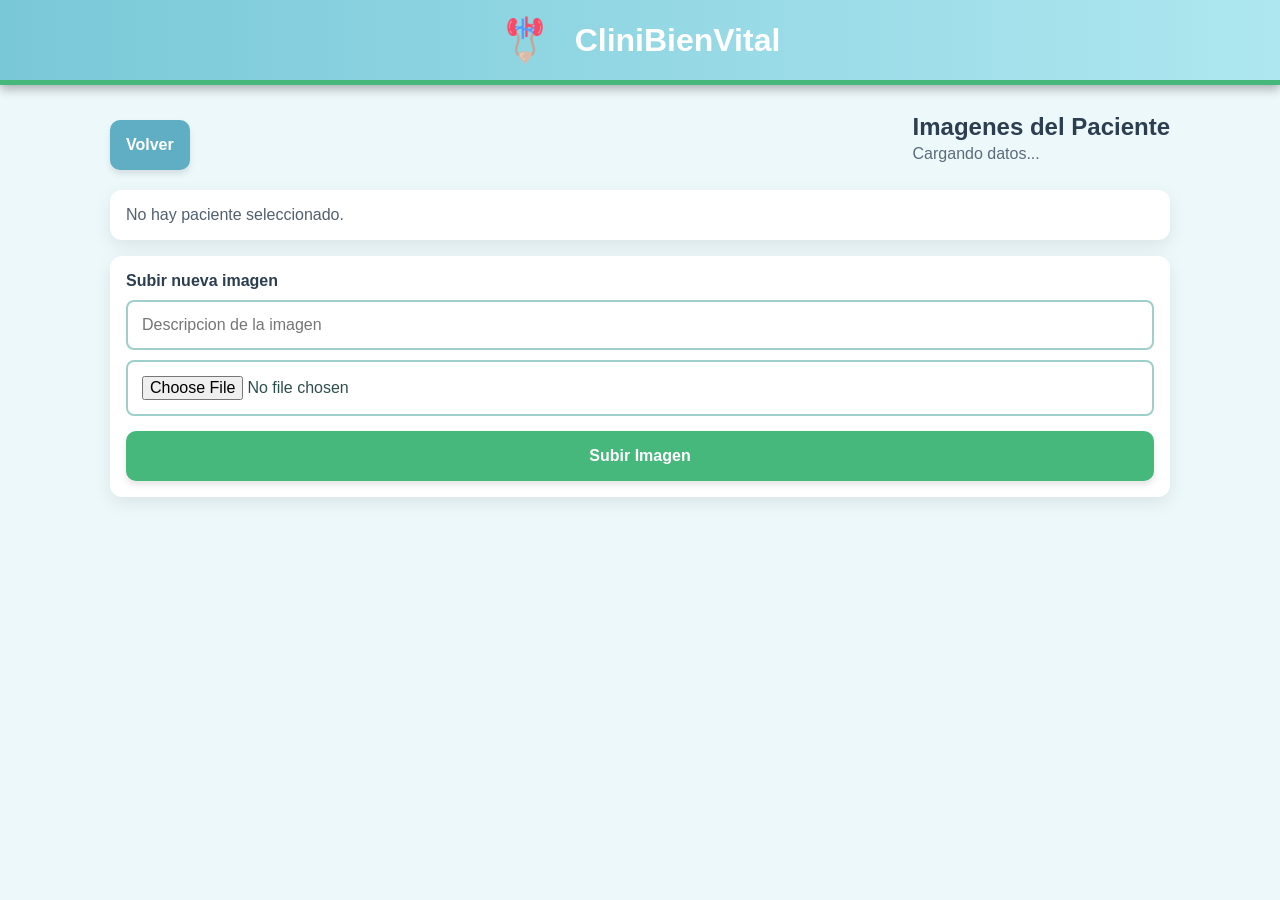
<file: imagenes-paciente.html>
<!DOCTYPE html>
<html lang="es">
<head>
    <meta charset="UTF-8">
    <meta name="viewport" content="width=device-width, initial-scale=1.0">
    <title>Imagenes del Paciente - CliniBienVital</title>
    <link rel="stylesheet" href="estilos.css">
    <style>
        .cabecera-imagenes {
            display: flex;
            justify-content: space-between;
            align-items: center;
            gap: 14px;
            flex-wrap: wrap;
            margin-bottom: 20px;
        }
        .subida-box,
        .estado {
            background: #fff;
            border-radius: 12px;
            padding: 16px;
            color: #52606d;
            box-shadow: 0 6px 18px rgba(0, 0, 0, 0.08);
        }
        .subida-box {
            margin-top: 16px;
            color: #2c3e50;
        }
        .subida-box input {
            margin-top: 10px;
        }
        .galeria {
            display: grid;
            grid-template-columns: repeat(auto-fit, minmax(220px, 320px));
            gap: 18px;
            margin-top: 20px;
        }
        .card-imagen {
            background: #fff;
            border-radius: 14px;
            overflow: hidden;
            box-shadow: 0 8px 20px rgba(0, 0, 0, 0.12);
            border: 1px solid #d9e2ec;
            max-width: 320px;
        }
        .preview {
            display: block;
            width: 100%;
            height: 120px;
            object-fit: cover;
            background: #eef2f6;
        }
        .preview-vacia {
            display: flex;
            align-items: center;
            justify-content: center;
            width: 100%;
            height: 120px;
            background: linear-gradient(135deg, #eef2f6, #dde7f0);
            color: #607080;
            font-weight: 700;
            text-align: center;
            padding: 16px;
        }
        .card-contenido {
            padding: 14px;
        }
        .card-contenido h3 {
            margin: 0 0 8px;
            font-size: 1rem;
            color: #2c3e50;
        }
        .meta {
            margin: 0 0 8px;
            color: #5b6b7a;
            font-size: 0.92rem;
        }
        .acciones {
            display: flex;
            gap: 10px;
            flex-wrap: wrap;
            margin-top: 12px;
        }
        .acciones a {
            text-decoration: none;
            padding: 10px 12px;
            border-radius: 8px;
            font-weight: 700;
            font-size: 0.92rem;
        }
        .estado-drive {
            display: inline-block;
            margin-top: 8px;
            padding: 6px 10px;
            border-radius: 999px;
            font-size: 0.82rem;
            font-weight: 700;
            background: #fff4d6;
            color: #8a6d1d;
        }
        .btn-abrir {
            background: #2980b9;
            color: #fff;
        }
        .btn-drive {
            background: #ecf0f1;
            color: #2c3e50;
        }
        @media (max-width: 640px) {
            .preview {
                height: 100px;
            }
            .preview-vacia {
                height: 100px;
            }
            .acciones a {
                width: 100%;
                text-align: center;
            }
        }
    </style>
</head>
<body>
    <header class="app-header">
        <div style="display: flex; align-items: center; justify-content: center; gap: 10px;">
            <img src="urinario.png" alt="Logo Urinario" style="height: 50px;">
            <h1 style="color: white; margin: 0;">CliniBienVital</h1>
        </div>
    </header>

    <div class="main-content">
        <div class="cabecera-imagenes">
            <div style="display:flex; gap:10px; flex-wrap:wrap;">
                <button class="btn-volver" onclick="volverAPaciente()">Volver</button>
            </div>
            <div>
                <h2 id="titulo-paciente" style="margin:0; color:#2c3e50;">Imagenes del Paciente</h2>
                <div id="subtitulo-paciente" style="color:#5b6b7a; margin-top:4px;">Cargando datos...</div>
            </div>
        </div>

        <div id="estado" class="estado">Buscando imagenes registradas...</div>

        <div class="subida-box">
            <strong>Subir nueva imagen</strong>
            <input type="text" id="descripcion-imagen" placeholder="Descripcion de la imagen">
            <input type="file" id="archivo-imagen" accept="image/*,.pdf">
            <button class="btn-guardar" onclick="subirImagen()">Subir Imagen</button>
        </div>

        <div id="galeria" class="galeria"></div>
    </div>

    <script src="url.js"></script>
    <script>
        const URL_BASE = CONFIG.API_URL;
        const pacienteActual = localStorage.getItem("pacienteActual") || "";

        function normalizarTexto(valor) {
            return (valor || "").toString().trim().toLowerCase();
        }

        function formatearFecha(valor) {
            const fecha = new Date(valor);
            return Number.isNaN(fecha.getTime()) ? "Sin fecha" : fecha.toLocaleDateString("es-CL");
        }

        function extraerFileId(url) {
            const texto = (url || "").toString();
            const match = texto.match(/\/d\/([a-zA-Z0-9_-]+)/);
            return match ? match[1] : "";
        }

        function construirVistaPrevia(fileId, url) {
            if (fileId) return `https://drive.google.com/thumbnail?id=${fileId}&sz=w1200`;
            return url || "";
        }

        function construirApertura(fileId, url) {
            if (fileId) return `https://drive.google.com/file/d/${fileId}/view`;
            return url || "#";
        }

        function volverAPaciente() {
            if (pacienteActual) {
                localStorage.setItem("pacienteActual", pacienteActual);
                localStorage.setItem("volverAFichaPaciente", "1");
            }
            window.location.href = "pacientes.html";
        }

        async function obtenerImagenesRegistradas(nombrePaciente, rutPaciente) {
            const query = `${URL_BASE}?accion=listarImagenesPaciente&nombre=${encodeURIComponent(nombrePaciente)}&rut=${encodeURIComponent(rutPaciente)}`;

            try {
                const resImagenes = await fetch(query);
                const imagenes = await resImagenes.json();
                if (Array.isArray(imagenes)) {
                    return imagenes;
                }
            } catch (error) {
                console.warn("Fallo lectura por accion listarImagenesPaciente, usando hoja ImagenesPacientes.", error);
            }

            try {
                const resHoja = await fetch(URL_BASE + "?tabla=ImagenesPacientes");
                const dataHoja = await resHoja.json();
                if (!Array.isArray(dataHoja)) return [];

                return dataHoja
                    .slice(1)
                    .filter(fila => {
                        const nombreFila = normalizarTexto(fila[1]);
                        const rutFila = normalizarTexto(fila[2]);
                        return (rutPaciente && rutFila === normalizarTexto(rutPaciente)) || nombreFila === normalizarTexto(nombrePaciente);
                    })
                    .map(fila => ({
                        fecha: fila[0] || "",
                        nombre: fila[1] || "",
                        rut: fila[2] || "",
                        descripcion: fila[3] || "",
                        fileId: fila[4] || "",
                        url: fila[5] || ""
                    }));
            } catch (error) {
                console.error("Error al leer hoja ImagenesPacientes:", error);
                return [];
            }
        }

        async function obtenerRutPaciente() {
            const resPacientes = await fetch(URL_BASE + "?tabla=Hoja 1");
            const dataPacientes = await resPacientes.json();
            const filaPaciente = dataPacientes.slice(1).find(fila => normalizarTexto(fila[1]) === normalizarTexto(pacienteActual));
            return filaPaciente ? (filaPaciente[2] || "").toString().trim() : "";
        }

        async function cargarImagenes() {
            if (!pacienteActual) {
                document.getElementById("estado").innerText = "No hay paciente seleccionado.";
                return;
            }

            document.getElementById("titulo-paciente").innerText = `Imagenes de ${pacienteActual}`;

            try {
                const rutPaciente = await obtenerRutPaciente();
                document.getElementById("subtitulo-paciente").innerText = rutPaciente ? `RUT: ${rutPaciente}` : "Sin RUT asociado";

                const imagenes = await obtenerImagenesRegistradas(pacienteActual, rutPaciente);

                const estado = document.getElementById("estado");
                const galeria = document.getElementById("galeria");

                if (!imagenes.length) {
                    estado.innerText = "No hay imagenes registradas para esta paciente.";
                    galeria.innerHTML = "";
                    return;
                }

                estado.innerText = `Se encontraron ${imagenes.length} imagen(es) registradas.`;

                galeria.innerHTML = imagenes.map(item => {
                    const fecha = item.fecha || "";
                    const descripcion = item.descripcion || "Imagen sin descripcion";
                    const fileId = (item.fileId || "").toString().trim() || extraerFileId(item.url || "");
                    const url = (item.url || "").toString().trim();
                    const preview = construirVistaPrevia(fileId, url);
                    const apertura = construirApertura(fileId, url);
                    const tieneDrive = Boolean(fileId || url);
                    const visual = tieneDrive
                        ? `
                            <a href="${apertura}" target="_blank" rel="noopener noreferrer">
                                <img class="preview" src="${preview}" alt="${descripcion}">
                            </a>
                          `
                        : `
                            <div class="preview-vacia">
                                Archivo registrado, pero aun sin enlace visible de Drive
                            </div>
                          `;
                    const acciones = tieneDrive
                        ? `
                            <div class="acciones">
                                <a class="btn-abrir" href="${apertura}" target="_blank" rel="noopener noreferrer">Abrir Imagen</a>
                                <a class="btn-drive" href="${url || apertura}" target="_blank" rel="noopener noreferrer">Ver en Drive</a>
                            </div>
                          `
                        : `
                            <div class="estado-drive">Pendiente de enlace de Drive</div>
                          `;

                    return `
                        <article class="card-imagen">
                            ${visual}
                            <div class="card-contenido">
                                <h3>${descripcion}</h3>
                                <p class="meta">Fecha: ${formatearFecha(fecha)}</p>
                                ${acciones}
                            </div>
                        </article>
                    `;
                }).join("");
            } catch (error) {
                console.error("Error al cargar imagenes:", error);
                document.getElementById("estado").innerText = "No se pudieron cargar las imagenes del paciente.";
            }
        }

        async function subirImagen() {
            if (!pacienteActual) {
                alert("No hay paciente seleccionado.");
                return;
            }

            const archivo = document.getElementById("archivo-imagen").files[0];
            if (!archivo) {
                alert("Seleccione un archivo para subir.");
                return;
            }

            const rutPaciente = await obtenerRutPaciente();
            if (!rutPaciente) {
                alert("No se pudo identificar el RUT del paciente.");
                return;
            }

            const descripcionInput = document.getElementById("descripcion-imagen");
            const descripcion = (descripcionInput.value || "").trim() || archivo.name.replace(/\.[^.]+$/, "");
            const boton = document.querySelector(".subida-box .btn-guardar");
            if (boton) {
                boton.disabled = true;
                boton.innerText = "Subiendo...";
            }

            const reader = new FileReader();
            reader.onload = async () => {
                try {
                    const resultado = String(reader.result || "");
                    const base64 = resultado.includes(",") ? resultado.split(",")[1] : resultado;

                    await fetch(URL_BASE, {
                        method: "POST",
                        mode: "no-cors",
                        headers: { "Content-Type": "application/json" },
                        body: JSON.stringify({
                            accion: "subirImagenPaciente",
                            nombre: pacienteActual,
                            rut: rutPaciente,
                            descripcion,
                            fileName: archivo.name,
                            mimeType: archivo.type || "application/octet-stream",
                            fileBase64: base64
                        })
                    });

                    document.getElementById("archivo-imagen").value = "";
                    descripcionInput.value = "";
                    document.getElementById("estado").innerText = "Imagen subida correctamente.";
                    setTimeout(cargarImagenes, 1200);
                } catch (error) {
                    console.error("Error al subir imagen:", error);
                    alert("No se pudo subir la imagen.");
                } finally {
                    if (boton) {
                        boton.disabled = false;
                        boton.innerText = "Subir Imagen";
                    }
                }
            };

            reader.onerror = () => {
                if (boton) {
                    boton.disabled = false;
                    boton.innerText = "Subir Imagen";
                }
                alert("No se pudo leer el archivo seleccionado.");
            };

            reader.readAsDataURL(archivo);
        }

        cargarImagenes();
    </script>
</body>
</html>
</file>
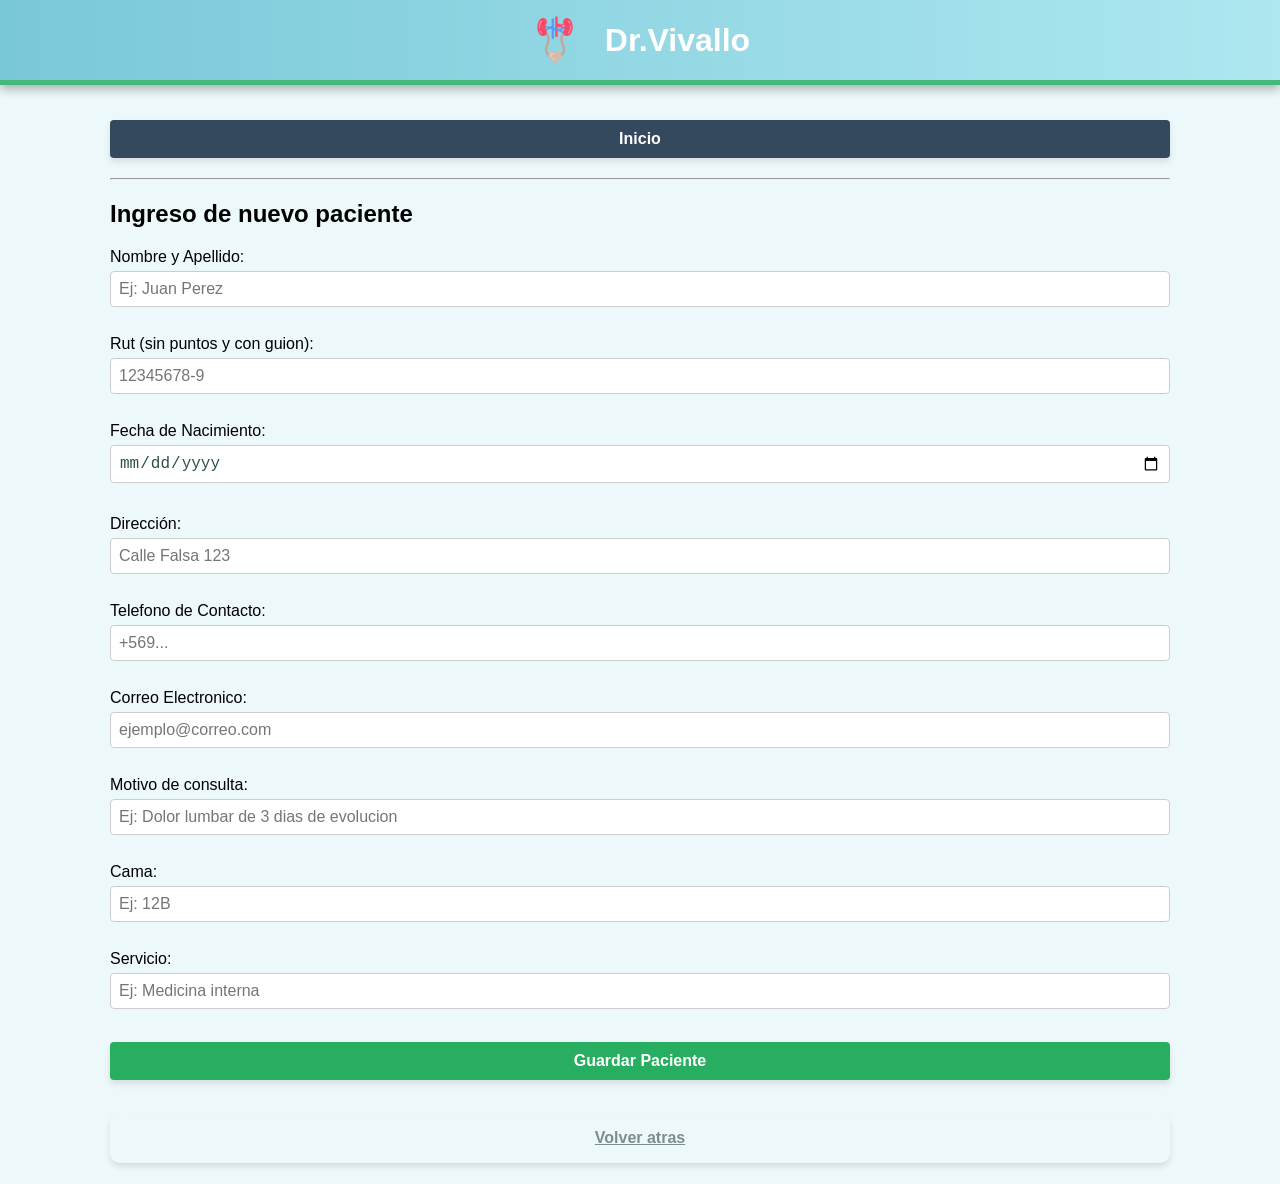
<file: nuevopaciente.html>
﻿<!DOCTYPE html>
<html lang="es">
<head>
    <meta charset="UTF-8">
    <meta name="viewport" content="width=device-width, initial-scale=1.0">
    <link rel="stylesheet" href="estilos.css">
    <title>Dr.Vivallo</title>
    <style>
        .btn-inicio { background-color: #34495e; color: white; margin-bottom: 20px; display: block; border: none; padding: 10px; border-radius: 4px; cursor: pointer; }
        .btn-guardar { background-color: #27ae60; color: white; padding: 10px 20px; cursor: pointer; border: none; border-radius: 4px; font-weight: bold; width: 100%; font-size: 16px; }
        .btn-guardar:hover { background-color: #219150; }
        .container { margin-top: 10px; }
        input { width: 100%; padding: 8px; box-sizing: border-box; margin-top: 5px; border-radius: 4px; border: 1px solid #ccc; }
        #preview_edad { color: #7f8c8d; font-size: 0.85rem; margin-top: 4px; font-weight: bold; }
    </style>
</head>
<body>
    <header class="app-header">
        <a href="index.html" style="text-decoration: none; display: flex; align-items: center; gap: 10px;">
            <img src="urinario.png" alt="Logo Urinario" style="height: 50px; cursor: pointer;">
            <h1 style="color: white; margin: 0;">Dr.Vivallo</h1>
        </a>
    </header>

    <div class="main-content">
        <button type="button" class="btn-inicio" onclick="window.location.href='index.html'">Inicio</button>
        <hr>
        <h2>Ingreso de nuevo paciente</h2>

        <div class="container">
            Nombre y Apellido:<br>
            <input type="text" id="nombre" placeholder="Ej: Juan Perez">
        </div><br>

        <div class="container">
            Rut (sin puntos y con guion):<br>
            <input type="text" id="rut" placeholder="12345678-9" oninput="formatearRut(this)">
        </div><br>

        <div class="container">
            Fecha de Nacimiento:<br>
            <input type="date" id="fecha_nacimiento" onchange="mostrarEdadCalculada(this.value)">
            <div id="preview_edad"></div>
        </div><br>

        <div class="container">
            Dirección:<br>
            <input type="text" id="direccion" placeholder="Calle Falsa 123">
        </div><br>

        <div class="container">
            Telefono de Contacto:<br>
            <input type="text" id="telefono" placeholder="+569...">
        </div><br>

        <div class="container">
            Correo Electronico:<br>
            <input type="email" id="correo" placeholder="ejemplo@correo.com">
        </div><br>

        <div class="container">
            Motivo de consulta:<br>
            <input type="text" id="motivo_consulta" placeholder="Ej: Dolor lumbar de 3 dias de evolucion">
        </div><br>

        <div class="container">
            Cama:<br>
            <input type="text" id="cama" placeholder="Ej: 12B">
        </div><br>

        <div class="container">
            Servicio:<br>
            <input type="text" id="servicio" placeholder="Ej: Medicina interna">
        </div><br>

        <button onclick="guardarPaciente()" class="btn-guardar">Guardar Paciente</button>
        <br><br>
        <button onclick="window.history.back()" type="button" style="background:none; border:none; text-decoration:underline; cursor:pointer; color:#7f8c8d;">Volver atras</button>
    </div>

<script src="url.js"></script>
<script>
function mostrarEdadCalculada(fecha) {
    if (!fecha) return;
    const hoy = new Date();
    const cumple = new Date(fecha);
    let edad = hoy.getFullYear() - cumple.getFullYear();
    const m = hoy.getMonth() - cumple.getMonth();
    if (m < 0 || (m === 0 && hoy.getDate() < cumple.getDate())) edad--;
    document.getElementById("preview_edad").innerText = "Edad estimada: " + edad + " anos";
}

function formatearRut(input) {
    let valor = input.value.replace(/[^0-9kK]/g, "");
    if (valor.length > 1) {
        let cuerpo = valor.slice(0, -1);
        let dv = valor.slice(-1).toLowerCase();
        input.value = cuerpo + "-" + dv;
    }
}

async function guardarPaciente() {
    const nombre = document.getElementById("nombre").value.trim();
    const rut = document.getElementById("rut").value.trim();
    const fecha_nacimiento = document.getElementById("fecha_nacimiento").value;
    const direccion = document.getElementById("direccion").value.trim();
    const telefono = document.getElementById("telefono").value.trim();
    const correo = document.getElementById("correo").value.trim();
    const motivoConsulta = document.getElementById("motivo_consulta").value.trim();
    const cama = document.getElementById("cama").value.trim();
    const servicio = document.getElementById("servicio").value.trim();

    if (!nombre || !rut || !fecha_nacimiento) {
        alert("Nombre, RUT y Fecha de Nacimiento son obligatorios.");
        return;
    }

    const btn = document.querySelector(".btn-guardar");
    btn.innerText = "Guardando...";
    btn.disabled = true;

    const detalleIngreso = [
        motivoConsulta ? "Motivo de consulta: " + motivoConsulta : "",
        cama ? "Cama: " + cama : "",
        servicio ? "Servicio: " + servicio : ""
    ].filter(Boolean).join("\n");

    const datosPaciente = {
        nombre: nombre,
        rut: rut,
        fecha_nacimiento: fecha_nacimiento,
        direccion: direccion,
        telefono: telefono,
        correo: correo,
        evolucion: detalleIngreso || "Ingreso inicial registrado"
    };

    try {
        await fetch(CONFIG.API_URL, {
            method: "POST",
            mode: "no-cors",
            headers: { "Content-Type": "application/json" },
            body: JSON.stringify(datosPaciente)
        });
        alert("Paciente guardado con exito.");
        window.location.href = "index.html";
    } catch (error) {
        alert("Error al conectar.");
        btn.innerText = "Guardar Paciente";
        btn.disabled = false;
    }
}
</script>
</body>
</html>
</file>
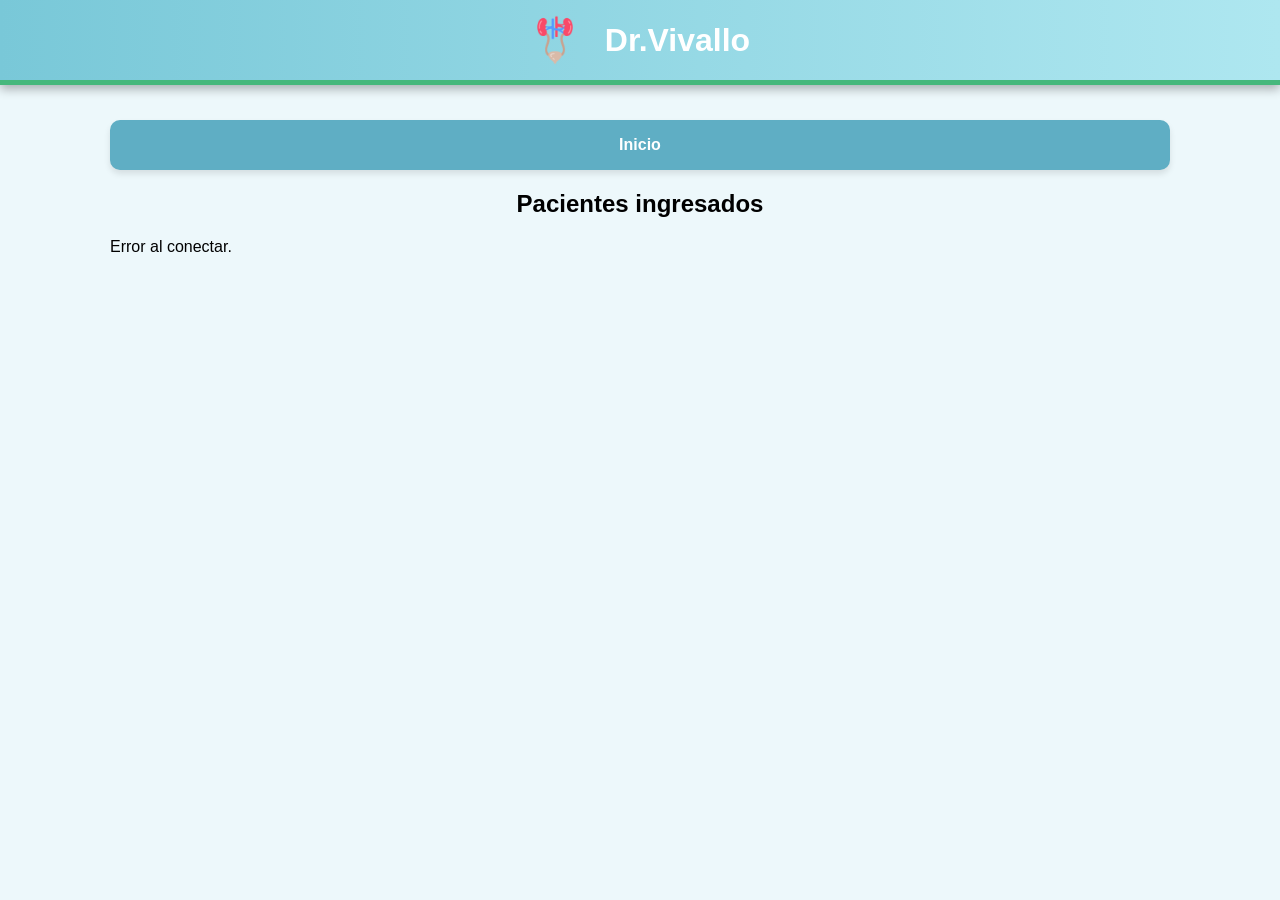
<file: pacientes.html>
<!DOCTYPE html>
<html lang="es">
<head>
    <meta charset="UTF-8">
    <meta name="viewport" content="width=device-width, initial-scale=1.0">
    <title>Historial Clinico</title>
    <link rel="stylesheet" href="estilos.css">
    <style>
        .perfil-paciente p { margin: 10px 0; font-size: 1rem; color: #34495e; border-bottom: 1px solid #f1f1f1; padding-bottom: 5px; }
        .item-sesion { font-size: 0.9rem; padding: 10px 0; border-bottom: 1px solid #eee; display: flex; justify-content: space-between; color: #2f3640; }
        .contenido-nota { display: none; background: #fdfdfd; padding: 15px; border: 1px solid #ddd; border-top: none; border-radius: 0 0 8px 8px; margin-bottom: 15px; line-height: 1.6; }
        .btn-editar-ficha {
            background: #f1c40f;
            border: none;
            width: 34px;
            height: 34px;
            border-radius: 50%;
            cursor: pointer;
            display: inline-flex;
            align-items: center;
            justify-content: center;
            font-size: 16px;
            line-height: 1;
            box-shadow: 0 2px 6px rgba(0, 0, 0, 0.15);
        }
        .btn-editar-ficha:hover {
            filter: brightness(0.98);
        }
        #modal-edicion > div {
            width: calc(100% - 24px);
            box-sizing: border-box;
        }
        @media (max-width: 640px) {
            #modal-edicion > div {
                margin: 16px auto;
                padding: 16px;
                max-width: 100%;
            }
        }
        @media print { .no-print { display: none !important; } }
    </style>
</head>
<body>
<header class="app-header no-print">
    <a href="index.html" style="text-decoration: none; display: flex; align-items: center; gap: 10px;">
        <img src="urinario.png" alt="Logo Urinario" style="height: 50px;">
        <h1 style="color: white; margin: 0;">Dr.Vivallo</h1>
    </a>
</header>

<div class="main-content">
    <button class="btn-volver no-print" onclick="window.location.href='index.html'">Inicio</button>
    <h2 id="titulo-pagina" style="text-align:center;">Pacientes ingresados</h2>
    <div id="lista">Cargando base de datos...</div>
    <br>
    <button id="btnVolverLista" style="display:none;" onclick="location.reload()" class="btn-volver no-print">Volver a la lista</button>
</div>

<div id="modal-edicion" class="no-print" style="display:none; position:fixed; top:0; left:0; width:100%; height:100%; background:rgba(0,0,0,0.5); z-index:999;">
  <div style="background:white; max-width:500px; margin:5% auto; padding:20px; border-radius:12px;">
    <h3>Editar Paciente</h3>
    <input id="modal-nombre" placeholder="Nombre" style="width:100%; margin-bottom:8px;">
    <input id="modal-rut" placeholder="RUT" style="width:100%; margin-bottom:8px;">
    <input id="modal-fecha-nacimiento" type="date" placeholder="Fecha de nacimiento" style="width:100%; margin-bottom:8px;">
    <input id="modal-direccion" placeholder="Direccion" style="width:100%; margin-bottom:8px;">
    <input id="modal-telefono" placeholder="Telefono" style="width:100%; margin-bottom:8px;">
    <input id="modal-correo" placeholder="Correo" style="width:100%; margin-bottom:8px;">
    <button onclick="guardarEdicionPaciente()" style="background:#27ae60; color:white; width:100%; padding:10px; border:none; border-radius:8px;">Guardar Cambios</button>
    <button onclick="cerrarModal()" style="margin-top:10px; width:100%;">Cancelar</button>
  </div>
</div>

<script src="url.js?v=20260328"></script>
<script src="pacientes.js?v=20260328b"></script>
</body>
</html>
</file>
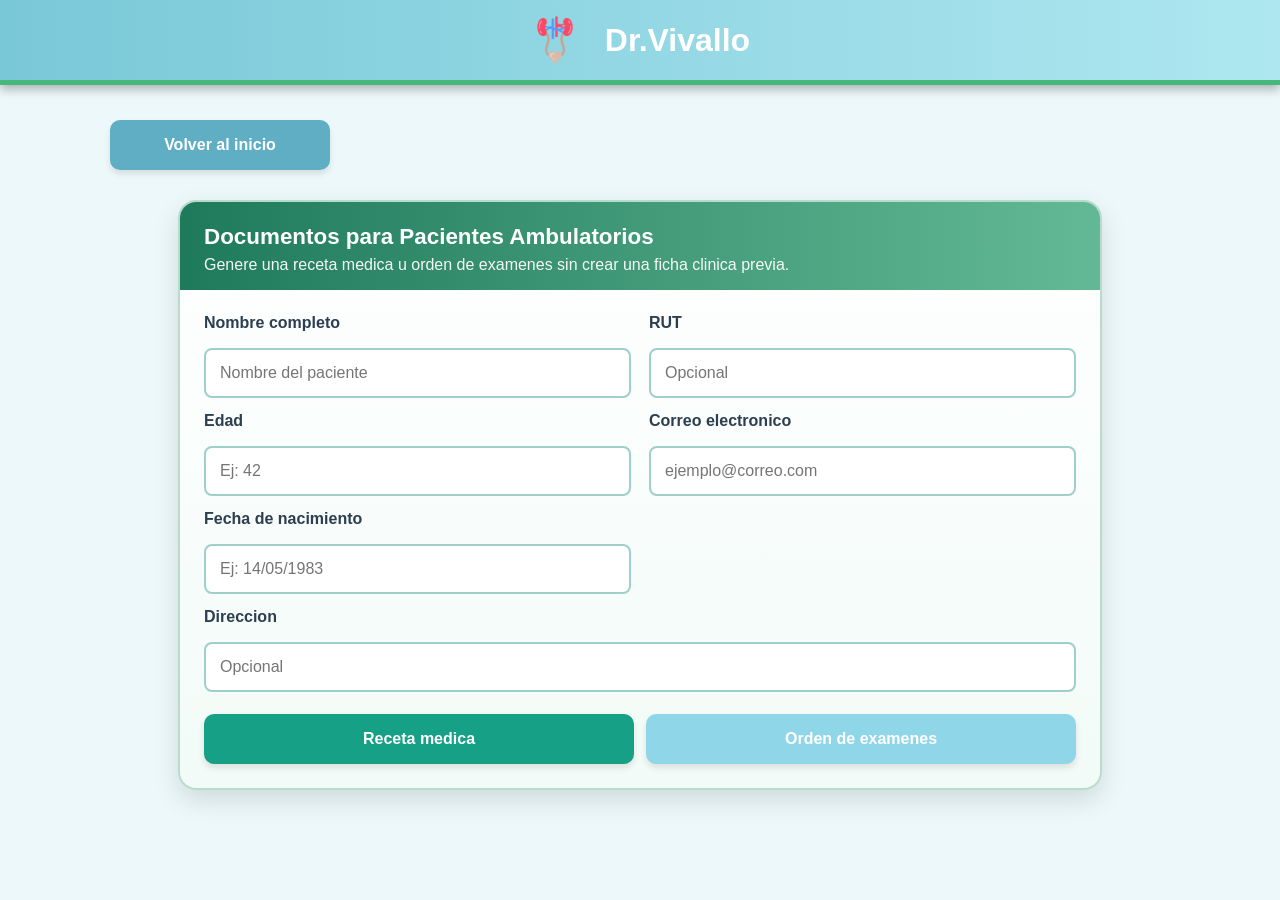
<file: recetas.html>
<!DOCTYPE html>
<html lang="es">
<head>
    <meta name="viewport" content="width=device-width, initial-scale=1.0">
    <meta charset="UTF-8">
    <link rel="stylesheet" href="estilos.css">
    <script src="url.js"></script>
    <title>Documentos Ambulatorios</title>
    <style>
        .btn-ambulatorio { background-color: #16a085; color: white; }
        .card-ambulatorio {
            margin: 30px auto 0;
            max-width: 920px;
            background: linear-gradient(180deg, #ffffff 0%, #f2fbf7 100%);
            border: 2px solid #b8dccb;
            border-radius: 18px;
            box-shadow: 0 10px 26px rgba(0, 0, 0, 0.12);
            overflow: hidden;
        }
        .card-ambulatorio-header {
            padding: 22px 24px 16px;
            background: linear-gradient(90deg, #1f7a5c 0%, #63b995 100%);
            color: white;
        }
        .card-ambulatorio-header h3 {
            margin: 0 0 6px;
            font-size: 1.4rem;
        }
        .card-ambulatorio-header p {
            margin: 0;
            opacity: 0.95;
        }
        .card-ambulatorio-body {
            padding: 24px;
        }
        .form-grid {
            display: grid;
            grid-template-columns: repeat(2, minmax(0, 1fr));
            gap: 14px 18px;
        }
        .form-grid .campo {
            display: flex;
            flex-direction: column;
        }
        .form-grid .campo-completo {
            grid-column: 1 / -1;
        }
        .form-grid label {
            font-weight: bold;
            color: #2c3e50;
            margin-bottom: 6px;
        }
        .tipo-documento {
            margin-top: 22px;
            display: grid;
            grid-template-columns: 1fr 1fr;
            gap: 12px;
        }
        .tipo-documento button {
            margin-top: 0;
        }
        .editor-ambulatorio {
            margin-top: 22px;
            padding: 18px;
            border: 1px solid #d6e9df;
            background: #fbfefc;
            border-radius: 14px;
            display: none;
        }
        .editor-ambulatorio h4 {
            margin: 0 0 12px;
            color: #1f5f4a;
        }
        .checklist-examenes {
            display: none;
            margin-top: 14px;
            padding: 16px;
            border: 1px solid #d7e9df;
            border-radius: 12px;
            background: #f7fcf9;
        }
        .checklist-examenes h5 {
            margin: 0 0 12px;
            color: #1f5f4a;
            font-size: 1rem;
        }
        .lista-checks {
            display: grid;
            grid-template-columns: repeat(auto-fit, minmax(220px, 1fr));
            gap: 10px 16px;
        }
        .item-check {
            display: flex;
            align-items: center;
            gap: 8px;
            color: #26473b;
            font-size: 15px;
        }
        .item-check input {
            width: 16px;
            height: 16px;
            accent-color: #27ae60;
        }
        .acciones-ambulatorio {
            display: flex;
            gap: 12px;
            margin-top: 14px;
        }
        .acciones-ambulatorio button {
            margin-top: 0;
            flex: 1;
        }
        #previa-ambulatorio {
            display: none;
            margin-top: 22px;
            padding: 20px;
            border: 1px dashed #95a5a6;
            border-radius: 14px;
            background: #f8fbf9;
            text-align: center;
        }
        #visualizador-hoja-ambulatorio { display: flex; justify-content: center; }
        #visualizador-hoja-ambulatorio iframe { width: 140mm; height: 198mm; border: 1px solid #dceee4; background: #fff; box-shadow: 0 0 10px rgba(0,0,0,0.08); }
        #area-impresion-ambulatorio { display: none; background: linear-gradient(180deg, #f6fcf8 0%, #ffffff 18%); padding: 0; font-family: Georgia, "Times New Roman", serif; color: #000; text-align: left; box-shadow: 0 0 10px rgba(0,0,0,0.1); width: 140mm; min-height: 198mm; margin: 0 auto; box-sizing: border-box; overflow: hidden; border: 1px solid #dceee4; }
        .hoja-doc { min-height: 198mm; padding: 9mm 9mm 8mm; position: relative; box-sizing: border-box; display: flex; flex-direction: column; }
        .franja-doc { height: 6mm; background: linear-gradient(90deg, #6fbf9d 0%, #bde3cf 100%); margin: 0 -9mm 7mm; }
        .header-receta { display: flex; justify-content: space-between; gap: 10px; align-items: flex-start; padding-bottom: 5mm; border-bottom: 2px solid #8cc7ab; margin-bottom: 5mm; }
        .marca-medica h2 { margin: 0; font-size: 20px; color: #2f6b58; letter-spacing: 0.2px; }
        .marca-medica p { margin: 2px 0 0; font-size: 10px; color: #4e6a61; letter-spacing: 1.8px; text-transform: uppercase; }
        .simbolo-medico { font-size: 31px; line-height: 1; color: #6fbf9d; font-weight: bold; }
        .subtitulo-documento { display: flex; justify-content: space-between; align-items: center; gap: 10px; margin-bottom: 4mm; }
        .subtitulo-documento h3 { margin: 0; font-size: 12px; text-transform: uppercase; letter-spacing: 2.5px; color: #2f6b58; }
        .fecha-emision-doc { font-size: 10px; color: #4e6a61; }
        .datos-paciente-doc { display: grid; grid-template-columns: 1fr 1fr; gap: 6px 12px; margin-bottom: 5mm; }
        .campo-linea { display: flex; align-items: flex-end; gap: 5px; min-width: 0; }
        .campo-linea .etiqueta { font-size: 10px; color: #4e6a61; white-space: nowrap; }
        .campo-linea .valor { flex: 1; min-height: 15px; border-bottom: 1px solid #8cc7ab; font-size: 11px; color: #26473b; padding-bottom: 1px; }
        .rx-linea { display: flex; align-items: flex-start; gap: 8px; margin-bottom: 4mm; }
        .rx-marca { font-size: 26px; font-weight: bold; color: #2f6b58; line-height: 1; }
        #contenido-ambulatorio-doc { min-height: 72mm; font-size: 13px; line-height: 1.45; white-space: pre-wrap; color: #243d34; }
        .lista-examenes-impresion { display: grid; grid-template-columns: 1fr 1fr; gap: 6px 18px; width: 100%; }
        .examen-item-impresion { display: flex; align-items: flex-start; gap: 8px; break-inside: avoid; }
        .examen-casilla { font-size: 14px; line-height: 1.3; margin-top: 1px; }
        .examen-texto { flex: 1; white-space: normal; }
        .footer-receta { margin-top: auto; padding-top: 7mm; border-top: 1px solid #d8e8df; display: flex; justify-content: space-between; align-items: flex-end; gap: 14px; }
        .firma-area { width: 42%; text-align: center; }
        .firma-linea { border-top: 1px solid #8cc7ab; margin-bottom: 6px; }
        .firma-area p { margin: 0; font-size: 10px; color: #4e6a61; }
        .medico-detalle { flex: 1; font-size: 10px; color: #4e6a61; }
        .medico-detalle p { margin: 3px 0; }
        @page { size: A5 portrait; margin: 10mm; }
        @media print {
            @page { size: A5 portrait; margin: 0; }
            html, body { width: 148mm; min-height: 210mm; margin: 0; padding: 0; }
            body * { display: none !important; }
            #previa-ambulatorio { display: block !important; padding: 0 !important; border: none !important; background: none !important; margin: 0 !important; }
            #area-impresion-ambulatorio { display: block !important; position: absolute; left: 0; top: 0; width: 140mm; min-height: 198mm; box-shadow: none; padding: 0; border: none; margin: 0; }
        }
        @media (max-width: 640px) {
            .form-grid,
            .tipo-documento,
            .lista-checks,
            .lista-examenes-impresion,
            .datos-paciente-doc {
                grid-template-columns: 1fr;
            }
            .acciones-ambulatorio {
                flex-direction: column;
            }
            .card-ambulatorio-header,
            .card-ambulatorio-body {
                padding: 18px 16px;
            }
        }
    </style>
</head>

<body>
    <header class="app-header">
        <div style="display: flex; align-items: center; justify-content: center; gap: 10px;">
            <img src="urinario.png" alt="Logo Urinario" style="height: 50px;">
            <h1 style="color: white; margin: 0;">Dr.Vivallo</h1>
        </div>
    </header>

    <div class="main-content">
        <button class="btn-volver" onclick="window.location.href='index.html'" style="max-width:220px;">Volver al inicio</button>

        <section class="card-ambulatorio">
            <div class="card-ambulatorio-header">
                <h3>Documentos para Pacientes Ambulatorios</h3>
                <p>Genere una receta medica u orden de examenes sin crear una ficha clinica previa.</p>
            </div>
            <div class="card-ambulatorio-body">
                <div class="form-grid">
                    <div class="campo">
                        <label for="amb-nombre">Nombre completo</label>
                        <input id="amb-nombre" type="text" placeholder="Nombre del paciente">
                    </div>
                    <div class="campo">
                        <label for="amb-rut">RUT</label>
                        <input id="amb-rut" type="text" placeholder="Opcional">
                    </div>
                    <div class="campo">
                        <label for="amb-edad">Edad</label>
                        <input id="amb-edad" type="text" placeholder="Ej: 42">
                    </div>
                    <div class="campo">
                        <label for="amb-correo">Correo electronico</label>
                        <input id="amb-correo" type="email" placeholder="ejemplo@correo.com">
                    </div>
                    <div class="campo">
                        <label for="amb-fecha">Fecha de nacimiento</label>
                        <input id="amb-fecha" type="text" placeholder="Ej: 14/05/1983">
                    </div>
                    <div class="campo campo-completo">
                        <label for="amb-direccion">Direccion</label>
                        <input id="amb-direccion" type="text" placeholder="Opcional">
                    </div>
                </div>

                <div class="tipo-documento">
                    <button class="btn-ambulatorio" onclick="seleccionarDocumentoAmbulatorio('RECETA MEDICA')">Receta medica</button>
                    <button class="btn-documentos" onclick="seleccionarDocumentoAmbulatorio('ORDEN DE EXAMENES')">Orden de examenes</button>
                </div>

                <div id="editor-ambulatorio" class="editor-ambulatorio">
                    <h4 id="titulo-ambulatorio">Documento</h4>
                    <textarea id="texto-ambulatorio" style="width:100%; height:220px; padding:10px; border-radius:8px; font-size:16px;" placeholder="Escriba las indicaciones aqui..."></textarea>
                    <div id="checklist-examenes-ambulatorio" class="checklist-examenes">
                        <h5>Seleccione los examenes solicitados</h5>
                        <div class="lista-checks">
                            <label class="item-check"><input type="checkbox" value="Orina completa">Orina completa</label>
                            <label class="item-check"><input type="checkbox" value="Hemograma">Hemograma</label>
                            <label class="item-check"><input type="checkbox" value="Uroanalisis">Uroanalisis</label>
                            <label class="item-check"><input type="checkbox" value="Urocultivo">Urocultivo</label>
                            <label class="item-check"><input type="checkbox" value="Perfil bioquimico">Perfil bioquimico</label>
                            <label class="item-check"><input type="checkbox" value="Creatinina">Creatinina</label>
                            <label class="item-check"><input type="checkbox" value="BUN">BUN</label>
                            <label class="item-check"><input type="checkbox" value="PCR">PCR</label>
                            <label class="item-check"><input type="checkbox" value="VHS">VHS</label>
                            <label class="item-check"><input type="checkbox" value="Electrolitos plasmaticos">Electrolitos plasmaticos</label>
                        </div>
                        <div class="campo" style="margin-top:14px;">
                            <label for="otros-examenes-ambulatorio">Otros examenes</label>
                            <textarea id="otros-examenes-ambulatorio" style="min-height:100px;" placeholder="Agregue otros examenes, uno por linea o separados por coma."></textarea>
                        </div>
                    </div>
                    <div class="acciones-ambulatorio">
                        <button class="btn-guardar" onclick="previsualizarAmbulatorio()">Ver vista previa</button>
                        <button class="btn-volver" onclick="limpiarAmbulatorio()">Limpiar</button>
                    </div>
                </div>

                <div id="previa-ambulatorio">
                    <p style="color:#e67e22; font-weight:bold; margin-bottom:15px;">Vista previa del documento:</p>
                    <div id="visualizador-hoja-ambulatorio"></div>
                    <div id="area-impresion-ambulatorio">
                        <div class="hoja-doc">
                            <div class="franja-doc"></div>
                            <div class="header-receta">
                                <div class="marca-medica">
                                    <h2 id="medico-nombre-header">Dr. Nikolaus Vivallo</h2>
                                    <p id="medico-profesion-header">Medico Cirujano</p>
                                </div>
                                <div class="simbolo-medico" aria-hidden="true">+</div>
                            </div>
                            <div class="subtitulo-documento">
                                <h3 id="tipo-doc-ambulatorio"></h3>
                                <div class="fecha-emision-doc">Fecha: <span id="fecha-doc-ambulatorio"></span></div>
                            </div>
                            <div class="datos-paciente-doc">
                                <div class="campo-linea"><span class="etiqueta">Paciente</span><span class="valor" id="paciente-ambulatorio-doc"></span></div>
                                <div class="campo-linea"><span class="etiqueta">RUT</span><span class="valor" id="rut-ambulatorio-doc"></span></div>
                                <div class="campo-linea"><span class="etiqueta">Nacimiento</span><span class="valor" id="fecha-nacimiento-ambulatorio-doc"></span></div>
                                <div class="campo-linea"><span class="etiqueta">Edad</span><span class="valor" id="edad-ambulatorio-doc"></span></div>
                                <div class="campo-linea" style="grid-column: 1 / -1;"><span class="etiqueta">Direccion</span><span class="valor" id="direccion-ambulatorio-doc"></span></div>
                            </div>
                            <div class="rx-linea">
                                <div class="rx-marca" id="rx-marca-ambulatorio">Rx</div>
                                <div id="contenido-ambulatorio-doc"></div>
                            </div>
                            <div class="footer-receta">
                                <div class="medico-detalle">
                                    <p>RUT: 19.456.116-4</p>
                                    <p>Registro Nacional de Prestadores: 541933</p>
                                </div>
                                <div class="firma-area">
                                    <div class="firma-linea"></div>
                                    <p>Dr. Nikolaus Vivallo</p>
                                    <p>Firma y timbre medico</p>
                                </div>
                            </div>
                        </div>
                    </div>
                    <div class="acciones-ambulatorio" style="margin-top:18px;">
                        <button class="btn-guardar" onclick="imprimirAmbulatorio()">Imprimir</button>
                        <button class="btn-documentos" onclick="enviarDocumentoAmbulatorioPorCorreo()">Enviar por correo</button>
                        <button class="btn-volver" onclick="volverAEditarAmbulatorio()">Editar</button>
                    </div>
                    <p id="estado-correo-ambulatorio" style="display:none; margin-top:12px; font-size:14px; color:#2c3e50;"></p>
                </div>
            </div>
        </section>
    </div>

    <script>
        localStorage.setItem("rol", "usuario");
        const URL = CONFIG.API_URL;
        let tipoDocumentoAmbulatorio = "";

        function enviarDatosAppsScript(datos) {
            const payload = JSON.stringify(datos);
            if (navigator.sendBeacon) {
                const blob = new Blob([payload], { type: "text/plain;charset=UTF-8" });
                const ok = navigator.sendBeacon(URL, blob);
                return ok ? Promise.resolve() : Promise.reject(new Error("No se pudo encolar el envio."));
            }
            return fetch(URL, {
                method: "POST",
                mode: "no-cors",
                headers: { "Content-Type": "text/plain;charset=UTF-8" },
                body: payload
            }).then(() => undefined);
        }

        function obtenerDatosAmbulatorio() {
            return {
                nombre: document.getElementById("amb-nombre").value.trim(),
                rut: document.getElementById("amb-rut").value.trim(),
                edad: document.getElementById("amb-edad").value.trim(),
                correo: document.getElementById("amb-correo").value.trim(),
                fechaNacimiento: document.getElementById("amb-fecha").value.trim(),
                direccion: document.getElementById("amb-direccion").value.trim()
            };
        }

        function obtenerContenidoAmbulatorio() {
            const esReceta = tipoDocumentoAmbulatorio === "RECETA MEDICA";
            const texto = document.getElementById("texto-ambulatorio").value.trim();
            const examenes = esReceta ? [] : obtenerExamenesAmbulatorios();
            return {
                esReceta,
                examenes,
                contenido: esReceta ? texto : examenes.map(item => `[x] ${item}`).join("\n")
            };
        }

        function seleccionarDocumentoAmbulatorio(tipo) {
            tipoDocumentoAmbulatorio = tipo;
            const esReceta = tipo === "RECETA MEDICA";
            document.getElementById("editor-ambulatorio").style.display = "block";
            document.getElementById("previa-ambulatorio").style.display = "none";
            document.getElementById("titulo-ambulatorio").innerText = tipo;
            document.getElementById("texto-ambulatorio").style.display = esReceta ? "block" : "none";
            document.getElementById("checklist-examenes-ambulatorio").style.display = esReceta ? "none" : "block";
            document.getElementById("texto-ambulatorio").placeholder = esReceta
                ? "Escriba cada medicamento con nombre, dosis, forma farmaceutica, concentracion y periodo de tratamiento."
                : "Escriba las indicaciones aqui...";
            if (!esReceta) limpiarChecklistAmbulatorio();
        }

        function limpiarChecklistAmbulatorio() {
            document.querySelectorAll("#checklist-examenes-ambulatorio input[type='checkbox']").forEach(input => {
                input.checked = false;
            });
            document.getElementById("otros-examenes-ambulatorio").value = "";
        }

        function obtenerExamenesAmbulatorios() {
            const seleccionados = Array.from(document.querySelectorAll("#checklist-examenes-ambulatorio input[type='checkbox']:checked"))
                .map(input => input.value.trim())
                .filter(Boolean);
            const otros = document.getElementById("otros-examenes-ambulatorio").value
                .split(/\n|,/)
                .map(item => item.trim())
                .filter(Boolean);
            return [...new Set([...seleccionados, ...otros])];
        }

        function renderizarExamenesAmbulatorios(examenes) {
            const contenedor = document.getElementById("contenido-ambulatorio-doc");
            contenedor.innerHTML = "";
            const lista = document.createElement("div");
            lista.className = "lista-examenes-impresion";

            examenes.forEach(examen => {
                const fila = document.createElement("div");
                fila.className = "examen-item-impresion";

                const casilla = document.createElement("span");
                casilla.className = "examen-casilla";
                casilla.textContent = "[x]";

                const texto = document.createElement("span");
                texto.className = "examen-texto";
                texto.textContent = examen;

                fila.appendChild(casilla);
                fila.appendChild(texto);
                lista.appendChild(fila);
            });

            contenedor.appendChild(lista);
        }

        function previsualizarAmbulatorio() {
            const datos = obtenerDatosAmbulatorio();
            const nombre = datos.nombre;
            const rut = datos.rut;
            const edad = datos.edad;
            const fechaNacimiento = datos.fechaNacimiento;
            const direccion = datos.direccion;

            if (!tipoDocumentoAmbulatorio) {
                alert("Seleccione primero si desea generar una receta medica o una orden de examenes.");
                return;
            }

            if (!nombre) {
                alert("Ingrese al menos el nombre del paciente.");
                return;
            }

            const documento = obtenerContenidoAmbulatorio();
            const esReceta = documento.esReceta;
            const examenes = documento.examenes;
            const contenido = documento.contenido;

            if (!contenido) {
                alert(esReceta ? "Escriba el contenido de la receta." : "Seleccione al menos un examen o agregue uno en 'Otros examenes'.");
                return;
            }

            document.getElementById("tipo-doc-ambulatorio").innerText = tipoDocumentoAmbulatorio;
            document.getElementById("fecha-doc-ambulatorio").innerText = new Date().toLocaleDateString("es-CL");
            document.getElementById("paciente-ambulatorio-doc").innerText = nombre;
            document.getElementById("rut-ambulatorio-doc").innerText = rut || "No registrado";
            document.getElementById("fecha-nacimiento-ambulatorio-doc").innerText = fechaNacimiento || "No registrada";
            document.getElementById("edad-ambulatorio-doc").innerText = edad || "No registrada";
            document.getElementById("direccion-ambulatorio-doc").innerText = direccion || "No registrada";
            document.getElementById("rx-marca-ambulatorio").style.display = esReceta ? "block" : "none";

            if (esReceta) {
                document.getElementById("contenido-ambulatorio-doc").innerText = contenido;
            } else {
                renderizarExamenesAmbulatorios(examenes);
            }

            document.getElementById("previa-ambulatorio").style.display = "block";
            document.getElementById("editor-ambulatorio").style.display = "none";
            document.getElementById("area-impresion-ambulatorio").style.display = "none";
            renderizarVistaPreviaAmbulatoria();
            document.getElementById("estado-correo-ambulatorio").style.display = "none";
        }

        function volverAEditarAmbulatorio() {
            document.getElementById("previa-ambulatorio").style.display = "none";
            document.getElementById("editor-ambulatorio").style.display = "block";
            document.getElementById("area-impresion-ambulatorio").style.display = "none";
            document.getElementById("visualizador-hoja-ambulatorio").innerHTML = "";
        }

        function limpiarAmbulatorio() {
            document.getElementById("amb-nombre").value = "";
            document.getElementById("amb-rut").value = "";
            document.getElementById("amb-edad").value = "";
            document.getElementById("amb-correo").value = "";
            document.getElementById("amb-fecha").value = "";
            document.getElementById("amb-direccion").value = "";
            document.getElementById("texto-ambulatorio").value = "";
            document.getElementById("contenido-ambulatorio-doc").innerHTML = "";
            document.getElementById("editor-ambulatorio").style.display = "none";
            document.getElementById("previa-ambulatorio").style.display = "none";
            document.getElementById("area-impresion-ambulatorio").style.display = "none";
            document.getElementById("visualizador-hoja-ambulatorio").innerHTML = "";
            document.getElementById("estado-correo-ambulatorio").style.display = "none";
            tipoDocumentoAmbulatorio = "";
            limpiarChecklistAmbulatorio();
        }

        function enviarDocumentoAmbulatorioPorCorreo() {
            const datos = obtenerDatosAmbulatorio();
            const correo = datos.correo;
            const estado = document.getElementById("estado-correo-ambulatorio");

            if (!correo) {
                alert("Ingrese un correo electronico para enviar el documento.");
                return;
            }

            if (!tipoDocumentoAmbulatorio) {
                alert("Primero genere una receta medica u orden de examenes.");
                return;
            }

            const documento = obtenerContenidoAmbulatorio();
            if (!documento.contenido) {
                alert("No hay contenido para enviar.");
                return;
            }

            estado.style.display = "block";
            estado.style.color = "#2c3e50";
            estado.innerText = "Enviando correo...";

            const htmlDocumento = construirHtmlDocumentoCorreo();

            enviarDatosAppsScript({
                accion: "enviarDocumentoCorreo",
                tipo: tipoDocumentoAmbulatorio,
                nombre: datos.nombre,
                rut: datos.rut,
                edad: datos.edad,
                fechaNacimiento: datos.fechaNacimiento,
                direccion: datos.direccion,
                correo: correo,
                contenido: documento.contenido,
                htmlDocumento: htmlDocumento
            })
            .then(() => {
                estado.style.color = "#27ae60";
                estado.innerText = "Solicitud de envio enviada. Si no llega el correo, revise la autorizacion y los logs de Apps Script.";
            })
            .catch(err => {
                estado.style.color = "#c0392b";
                estado.innerText = "No se pudo enviar el correo: " + err;
            });
        }

        function imprimirAmbulatorio() {
            const htmlDocumento = construirHtmlDocumentoCorreo();
            if (!htmlDocumento) {
                alert("Primero genere la vista previa del documento.");
                return;
            }

            const popup = window.open("", "_blank", "width=900,height=1200");
            if (!popup) {
                alert("El navegador bloqueo la ventana de impresion. Permita ventanas emergentes e intente nuevamente.");
                return;
            }

            popup.document.open();
            popup.document.write(htmlDocumento);
            popup.document.close();
            popup.focus();

            setTimeout(() => {
                popup.print();
                popup.close();
            }, 300);
        }

        function construirHtmlDocumentoCorreo() {
            const area = document.getElementById("area-impresion-ambulatorio");
            if (!area) return "";
            const estilosLocales = Array.from(document.querySelectorAll("style"))
                .map(style => quitarMediaPrint(style.innerHTML))
                .join("\n");

            return `<!DOCTYPE html>
<html lang="es">
<head>
    <meta charset="UTF-8">
    <meta name="viewport" content="width=device-width, initial-scale=1.0">
    <style>
        ${estilosLocales}
        body {
            margin: 0;
            padding: 0;
            background: #ffffff;
            display: flex;
            justify-content: center;
            align-items: flex-start;
        }
        #area-impresion-ambulatorio {
            display: block !important;
            margin: 0 auto !important;
            box-shadow: none !important;
            border: none !important;
            width: 140mm !important;
            min-height: 198mm !important;
        }
        @page {
            size: A5 portrait;
            margin: 0;
        }
    </style>
</head>
<body>${area.outerHTML}</body>
</html>`;
        }

        function renderizarVistaPreviaAmbulatoria() {
            const htmlDocumento = construirHtmlDocumentoCorreo();
            const visualizador = document.getElementById("visualizador-hoja-ambulatorio");
            visualizador.innerHTML = "";
            if (!htmlDocumento) return;

            const iframe = document.createElement("iframe");
            iframe.setAttribute("title", "Vista previa del documento ambulatorio");
            iframe.srcdoc = htmlDocumento;
            visualizador.appendChild(iframe);
        }

        function quitarMediaPrint(css) {
            const patron = "@media print";
            let resultado = "";
            let indice = 0;

            while (indice < css.length) {
                const inicio = css.indexOf(patron, indice);
                if (inicio === -1) {
                    resultado += css.slice(indice);
                    break;
                }

                resultado += css.slice(indice, inicio);

                let abre = css.indexOf("{", inicio);
                if (abre === -1) break;

                let nivel = 1;
                let cursor = abre + 1;
                while (cursor < css.length && nivel > 0) {
                    if (css[cursor] === "{") nivel++;
                    if (css[cursor] === "}") nivel--;
                    cursor++;
                }

                indice = cursor;
            }

            return resultado;
        }
    </script>
</body>
</html>
</file>
<file: estilos.css>
:root {
    --azul-clinico: #6fbdd3;
    --azul-documentos: #8fd6e8;
    --verde-salud: #46b87c;
    --morado-agenda: #eef9f6;
    --morado-fuerte: #5fb89e;
    --fondo-pagina: #edf8fb;
    --blanco-puro: #ffffff;
    --sombra: rgba(53, 96, 113, 0.16);
}

body { 
    font-family: 'Segoe UI', Tahoma, Geneva, Verdana, sans-serif;
    padding: 0; margin: 0;
    background-color: var(--fondo-pagina);
    display: flex; flex-direction: column; align-items: center;
    overflow-x: hidden;
}

/* --- HEADER Y LOGO --- */
.app-header {
    background: linear-gradient(90deg, #79c8d8 0%, #aee7f0 100%);
    color: rgb(117, 209, 166);
    padding: 15px;
    display: flex; align-items: center; justify-content: center;
    border-bottom: 5px solid var(--verde-salud);
    width: 100%; box-sizing: border-box;
    position: sticky; top: 0; z-index: 1000;
    box-shadow: 0 4px 10px rgba(0,0,0,0.3);
}

.app-header img {
    height: 45px;
    margin-right: 15px;
    filter: none;
}

/* --- CONTENEDOR PRINCIPAL --- */
.main-content {
    padding: 20px;
    width: 95%;
    max-width: 1100px;
    box-sizing: border-box;
}

/* --- TARJETAS DE PACIENTES (LISTADO) --- */
.card-paciente {
    background-color: var(--blanco-puro);
    padding: 22px;
    margin-bottom: 18px;
    border-radius: 12px;
    cursor: pointer;
    box-shadow: 0 6px 15px var(--sombra);
    border: 1px solid #cde7ea;
    border-left: 10px solid var(--verde-salud);
    transition: 0.2s;
    color: var(--azul-clinico);
    font-size: 1.1rem;
    font-weight: bold;
    width: 100%;
    box-sizing: border-box;
}

.card-paciente:hover {
    transform: translateX(5px);
    background-color: #f7fffb;
}

/* --- FICHA DEL PACIENTE --- */
.perfil-paciente {
    background: white;
    padding: 30px;
    border-radius: 15px;
    border: 2px solid var(--verde-salud);
    box-shadow: 0 8px 25px rgba(72, 133, 122, 0.14);
    display: grid;
    grid-template-columns: 1.5fr 1fr; 
    gap: 25px;
    width: 100%;
    box-sizing: border-box;
    align-items: start;
}

.perfil-paciente h3 {
    grid-column: 1 / -1; 
    margin: 0;
    font-size: 1.8rem;
    color: var(--azul-clinico);
    border-bottom: 3px solid #e5f3ef;
    padding-bottom: 12px;
}

.datos-personales {
    grid-column: 1;
}

.contenedor-diagnostico {
    grid-column: 1;
    background: #f1fbff;
    padding: 15px;
    border-radius: 10px;
    border: 1px solid #cfeaf2;
    border-left: 6px solid var(--azul-documentos);
    margin-top: 15px;
}

/* COLUMNA DE BOTONES */
.columna-botones {
    grid-column: 2;
    display: flex;
    flex-direction: column;
    gap: 12px;
}

.columna-botones button {
    margin-top: 0 !important; 
    padding: 14px !important;
}

/* --- RECUADRO MORADO DE AGENDA --- */
.card-agendar {
    grid-column: 1 / -1;
    width: 100%;
    background-color: var(--morado-agenda);
    border: 2px solid #cbe8df;
    padding: 20px;
    border-radius: 15px;
    margin-top: 20px;
    box-sizing: border-box;
}

.card-agendar h4 {
    margin: 0 0 10px 0;
    color: var(--morado-fuerte);
}

/* --- ACORDEONES DE EVOLUCIÓN --- */
.header-nota {
    background: #fff;
    padding: 15px;
    margin-top: 10px;
    border-radius: 8px;
    border: 1px solid #cfe0df;
    border-left: 8px solid var(--azul-documentos);
    display: flex;
    justify-content: space-between;
    align-items: center;
    gap: 12px;
    cursor: pointer;
    font-weight: bold;
}

/* --- FORMULARIOS Y BOTONES --- */
input, textarea, select {
    width: 100%;
    padding: 14px;
    border: 2px solid #9fcfcb;
    border-radius: 8px;
    font-size: 16px;
    margin-top: 10px;
    box-sizing: border-box;
    background: #ffffff;
    color: #2d4f4b;
}

button {
    width: 100%;
    padding: 16px;
    margin-top: 15px;
    border-radius: 10px;
    border: none;
    font-weight: bold;
    font-size: 16px;
    cursor: pointer;
    box-shadow: 0 4px 6px rgba(0,0,0,0.1);
    transition: 0.2s;
}

button:active { transform: scale(0.98); }

.btn-guardar { background: var(--verde-salud); color: white; }
.btn-volver { background: #5faec4; color: white; }

/* Botón Recetas (Ahora Azul) */
.btn-documentos { background: var(--azul-documentos); color: white; }

.btn-sesiones { background: #6aaec0; color: white; }

/* Botón Agenda (Morado) */
.btn-confirmar-cita { background: var(--morado-fuerte); color: white; }

.visor-sesiones {
    grid-column: 1 / -1;
    width: 100%;
}

/* --- RESPONSIVO --- */
@media (max-width: 800px) {
    .app-header {
        padding: 12px;
    }
    .app-header h1 {
        font-size: 1.35rem;
        line-height: 1.2;
        text-align: center;
    }
    .app-header img {
        height: 36px;
        margin-right: 8px;
    }
    .main-content {
        width: 100%;
        padding: 14px;
    }
    .card-paciente {
        padding: 16px;
        font-size: 1rem;
        margin-bottom: 12px;
    }
    .perfil-paciente {
        grid-template-columns: 1fr;
        padding: 18px;
        gap: 18px;
    }
    .datos-personales, .columna-botones, .contenedor-diagnostico {
        grid-column: 1;
    }
    .perfil-paciente h3 {
        font-size: 1.35rem;
    }
    .card-agendar {
        padding: 16px;
    }
    input, textarea, select {
        padding: 12px;
        font-size: 15px;
    }
    button {
        padding: 14px;
        font-size: 15px;
    }
    .header-nota {
        padding: 12px;
        font-size: 0.95rem;
    }
}

@media (min-width: 1400px) {
    .main-content {
        max-width: 1280px;
    }
    .perfil-paciente {
        grid-template-columns: 1.7fr 1fr;
    }
}
</file>
